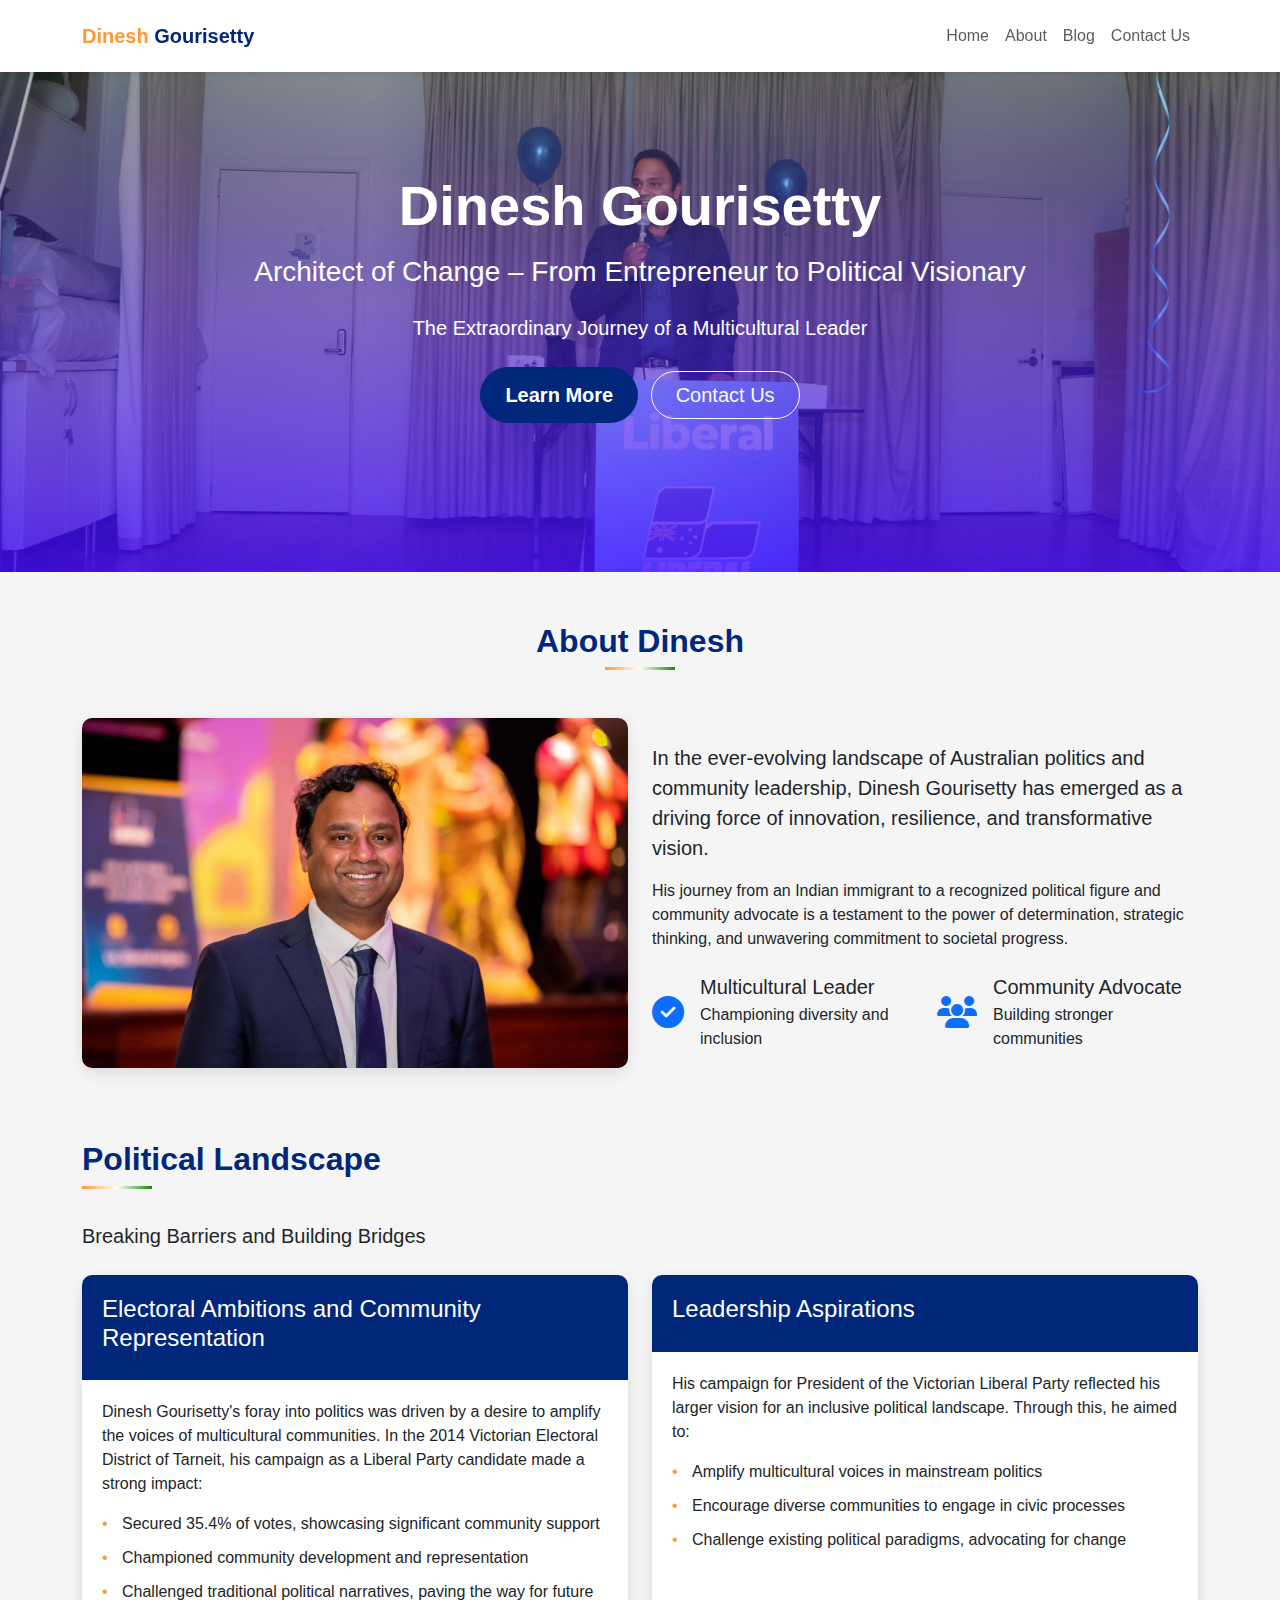
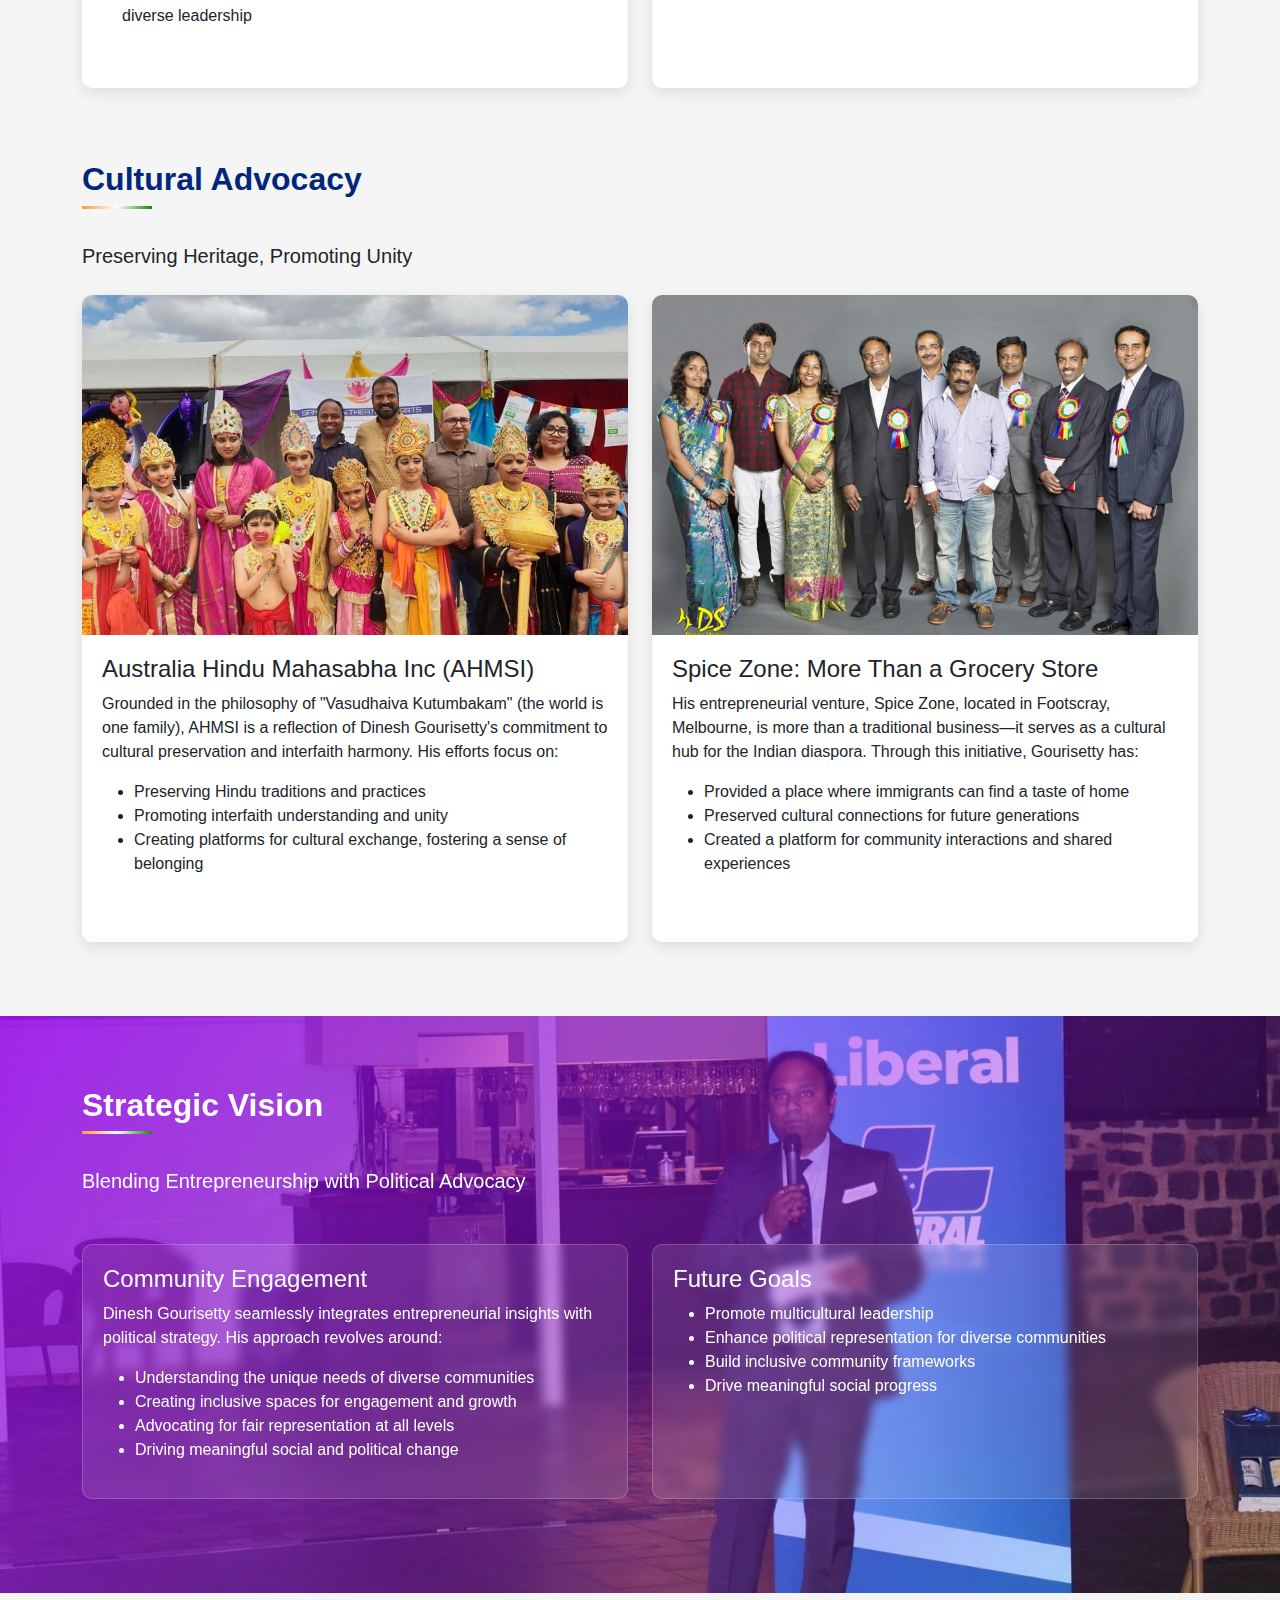
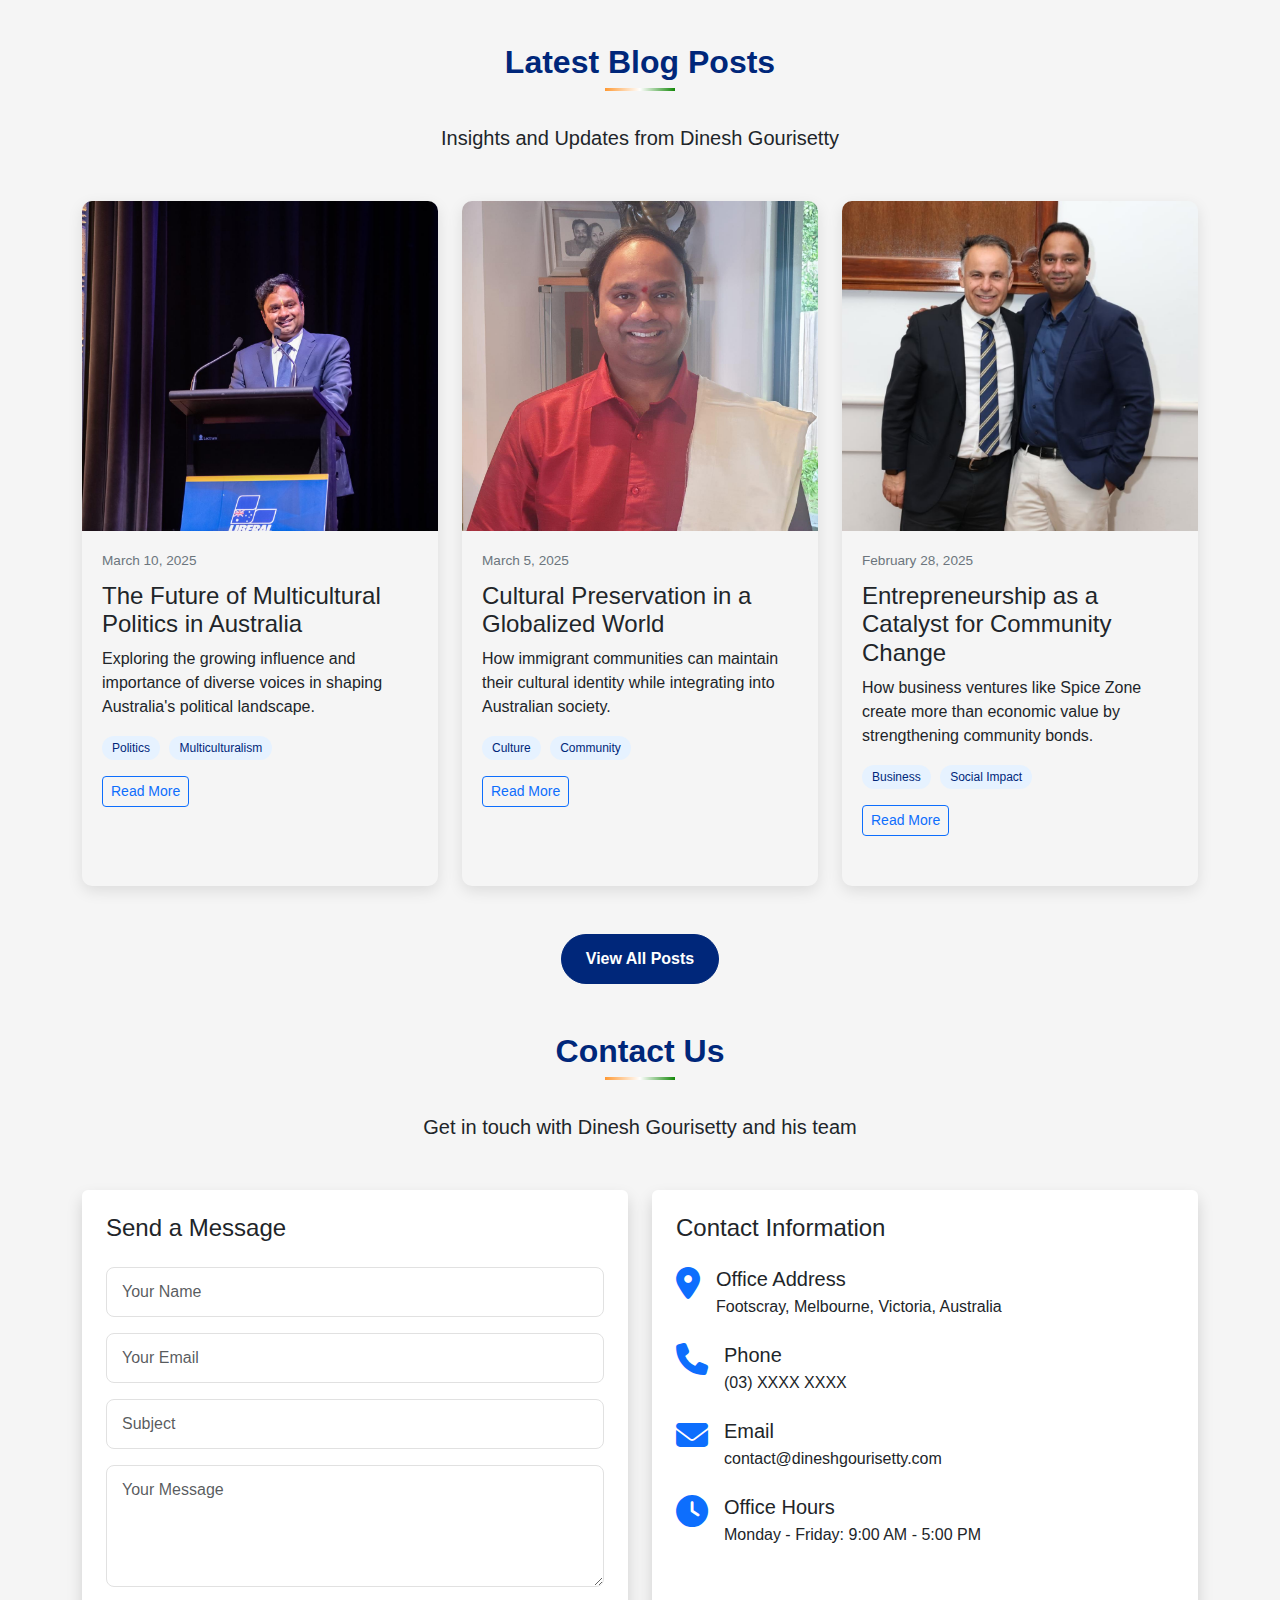
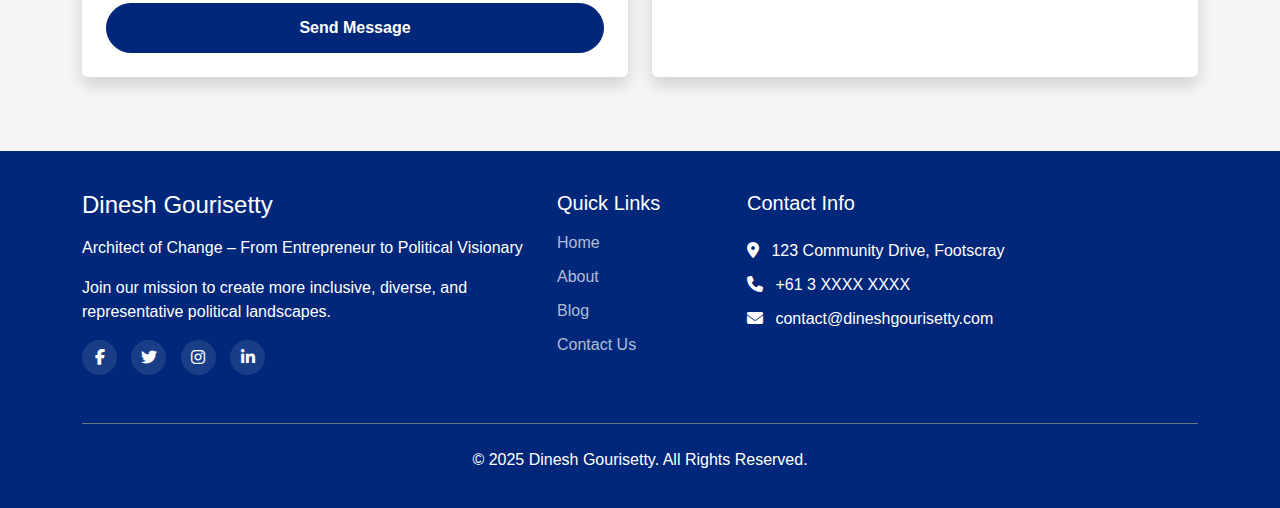
<file: index.html>
<!DOCTYPE html>
<html lang="en">
<head>
    <meta charset="UTF-8">
    <meta name="viewport" content="width=device-width, initial-scale=1.0">
    <title>Dinesh Gourisetty - Political Visionary</title>
    <link href="https://cdnjs.cloudflare.com/ajax/libs/bootstrap/5.3.0/css/bootstrap.min.css" rel="stylesheet">
    <link href="https://cdnjs.cloudflare.com/ajax/libs/font-awesome/6.4.0/css/all.min.css" rel="stylesheet">
    <link rel="stylesheet" href="css/styles.css">
</head>
<body>
    <!-- Navigation -->
    <nav class="navbar navbar-expand-lg navbar-light bg-white py-3 shadow-sm sticky-top">
        <div class="container">
            <a class="navbar-brand fw-bold" href="#">
                <span style="color: #ff9933;">Dinesh</span> <span style="color: #00277a;">Gourisetty</span>
            </a>
            <button class="navbar-toggler" type="button" data-bs-toggle="collapse" data-bs-target="#navbarNav">
                <span class="navbar-toggler-icon"></span>
            </button>
            <div class="collapse navbar-collapse" id="navbarNav">
                <ul class="navbar-nav ms-auto">
                    <li class="nav-item">
                        <a class="nav-link" href="index.html">Home</a>
                    </li>
                    <li class="nav-item">
                        <a class="nav-link" href="about-us.html">About</a>
                    </li>
                    <li class="nav-item">
                        <a class="nav-link" href="blog.html">Blog</a>
                    </li>
                    <li class="nav-item">
                        <a class="nav-link" href="contact-us.html">Contact Us</a>
                    </li>
                </ul>
            </div>
        </div>
    </nav>

    <!-- Hero Section -->
    <section class="home-hero-section">
        <div class="container text-center">
            <h1 class="display-4 fw-bold mb-3">Dinesh Gourisetty</h1>
            <h2 class="h3 mb-4">Architect of Change – From Entrepreneur to Political Visionary</h2>
            <p class="lead mb-4">The Extraordinary Journey of a Multicultural Leader</p>
            <div class="mt-4">
                <a href="#about" class="btn btn-primary btn-lg me-2 rounded-pill px-4">Learn More</a>
                <a href="#contact" class="btn btn-outline-light btn-lg rounded-pill px-4">Contact Us</a>
            </div>
        </div>
    </section>

    <!-- About Section -->
    <section class="container mb-5" id="about">
        <div class="text-center mb-5">
            <h2 class="home-section-title text-center">About Dinesh</h2>
        </div>
        
        <div class="row align-items-center">
            <div class="col-lg-6 mb-4">
                <div class="home-about-image-container">
                    <img src="images/image4.jpg" alt="Dinesh Gourisetty" class="home-about-image">
                </div>
            </div>
            <div class="col-lg-6">
                <p class="lead">In the ever-evolving landscape of Australian politics and community leadership, Dinesh Gourisetty has emerged as a driving force of innovation, resilience, and transformative vision.</p>
                <p>His journey from an Indian immigrant to a recognized political figure and community advocate is a testament to the power of determination, strategic thinking, and unwavering commitment to societal progress.</p>
                
                <div class="row mt-4">
                    <div class="col-md-6 mb-3">
                        <div class="d-flex align-items-center">
                            <div class="me-3 text-primary">
                                <i class="fas fa-check-circle fa-2x"></i>
                            </div>
                            <div>
                                <h5 class="mb-1">Multicultural Leader</h5>
                                <p class="mb-0">Championing diversity and inclusion</p>
                            </div>
                        </div>
                    </div>
                    <div class="col-md-6 mb-3">
                        <div class="d-flex align-items-center">
                            <div class="me-3 text-primary">
                                <i class="fas fa-users fa-2x"></i>
                            </div>
                            <div>
                                <h5 class="mb-1">Community Advocate</h5>
                                <p class="mb-0">Building stronger communities</p>
                            </div>
                        </div>
                    </div>
                </div>
            </div>
        </div>
    </section>

    <!-- Political Section -->
    <section class="container mb-5">
        <h2 class="home-section-title">Political Landscape</h2>
        <p class="lead mb-4">Breaking Barriers and Building Bridges</p>
        
        <div class="row">
            <div class="col-lg-6 mb-4">
                <div class="home-journey-card">
                    <div class="home-journey-header">
                        <h4>Electoral Ambitions and Community Representation</h4>
                    </div>
                    <div class="home-journey-content">
                        <p>Dinesh Gourisetty's foray into politics was driven by a desire to amplify the voices of multicultural communities. In the 2014 Victorian Electoral District of Tarneit, his campaign as a Liberal Party candidate made a strong impact:</p>
                        <div class="home-journey-item">Secured 35.4% of votes, showcasing significant community support</div>
                        <div class="home-journey-item">Championed community development and representation</div>
                        <div class="home-journey-item">Challenged traditional political narratives, paving the way for future diverse leadership</div>
                    </div>
                </div>
            </div>
            <div class="col-lg-6 mb-4">
                <div class="home-journey-card">
                    <div class="home-journey-header">
                        <h4>Leadership Aspirations</h4>
                    </div>
                    <div class="home-journey-content">
                        <p>His campaign for President of the Victorian Liberal Party reflected his larger vision for an inclusive political landscape. Through this, he aimed to:</p>
                        <div class="home-journey-item">Amplify multicultural voices in mainstream politics</div>
                        <div class="home-journey-item">Encourage diverse communities to engage in civic processes</div>
                        <div class="home-journey-item">Challenge existing political paradigms, advocating for change</div>
                    </div>
                </div>
            </div>
        </div>
    </section>

    <!-- Cultural Section -->
    <section class="container mb-5">
        <h2 class="home-section-title">Cultural Advocacy</h2>
        <p class="lead mb-4">Preserving Heritage, Promoting Unity</p>
        
        <div class="row">
            <div class="col-lg-6 mb-4">
                <div class="home-cultural-card">
                    <img src="images/image7.jpg" alt="AHMSI" class="home-cultural-img">
                    <div class="home-cultural-content">
                        <h4>Australia Hindu Mahasabha Inc (AHMSI)</h4>
                        <p>Grounded in the philosophy of "Vasudhaiva Kutumbakam" (the world is one family), AHMSI is a reflection of Dinesh Gourisetty's commitment to cultural preservation and interfaith harmony. His efforts focus on:</p>
                        <ul>
                            <li>Preserving Hindu traditions and practices</li>
                            <li>Promoting interfaith understanding and unity</li>
                            <li>Creating platforms for cultural exchange, fostering a sense of belonging</li>
                        </ul>
                    </div>
                </div>
            </div>
            <div class="col-lg-6 mb-4">
                <div class="home-cultural-card">
                    <img src="images/image6.jpg" alt="Spice Zone" class="home-cultural-img">
                    <div class="home-cultural-content">
                        <h4>Spice Zone: More Than a Grocery Store</h4>
                        <p>His entrepreneurial venture, Spice Zone, located in Footscray, Melbourne, is more than a traditional business—it serves as a cultural hub for the Indian diaspora. Through this initiative, Gourisetty has:</p>
                        <ul>
                            <li>Provided a place where immigrants can find a taste of home</li>
                            <li>Preserved cultural connections for future generations</li>
                            <li>Created a platform for community interactions and shared experiences</li>
                        </ul>
                    </div>
                </div>
            </div>
        </div>
    </section>

    <!-- Vision Section with Background Image -->
    <section class="home-vision-section" id="vision">
        <div class="container">
            <h2 class="home-section-title text-white">Strategic Vision</h2>
            <p class="lead mb-5">Blending Entrepreneurship with Political Advocacy</p>
            
            <div class="row">
                <div class="col-lg-6 mb-4">
                    <div class="home-vision-card">
                        <h4>Community Engagement</h4>
                        <p>Dinesh Gourisetty seamlessly integrates entrepreneurial insights with political strategy. His approach revolves around:</p>
                        <ul>
                            <li>Understanding the unique needs of diverse communities</li>
                            <li>Creating inclusive spaces for engagement and growth</li>
                            <li>Advocating for fair representation at all levels</li>
                            <li>Driving meaningful social and political change</li>
                        </ul>
                    </div>
                </div>
                <div class="col-lg-6 mb-4">
                    <div class="home-vision-card">
                        <h4>Future Goals</h4>
                        <ul>
                            <li>Promote multicultural leadership</li>
                            <li>Enhance political representation for diverse communities</li>
                            <li>Build inclusive community frameworks</li>
                            <li>Drive meaningful social progress</li>
                        </ul>
                    </div>
                </div>
            </div>
        </div>
    </section>

    <!-- Blog Section -->
    <section class="container mb-5" id="blog">
        <h2 class="home-section-title text-center">Latest Blog Posts</h2>
        <p class="lead text-center mb-5">Insights and Updates from Dinesh Gourisetty</p>
        
        <div class="row">
            <div class="col-lg-4 col-md-6 mb-4">
                <div class="home-blog-card">
                    <img src="images/image9.jpg" alt="Blog Post" class="home-blog-img">
                    <div class="home-blog-content">
                        <span class="home-blog-date">March 10, 2025</span>
                        <h4>The Future of Multicultural Politics in Australia</h4>
                        <p>Exploring the growing influence and importance of diverse voices in shaping Australia's political landscape.</p>
                        <div class="mb-3">
                            <span class="home-blog-tag">Politics</span>
                            <span class="home-blog-tag">Multiculturalism</span>
                        </div>
                        <a href="blog-detail.html" class="btn btn-outline-primary btn-sm">Read More</a>
                    </div>
                </div>
            </div>
            <div class="col-lg-4 col-md-6 mb-4">
                <div class="home-blog-card">
                    <img src="images/image8.jpg" alt="Blog Post" class="home-blog-img">
                    <div class="home-blog-content">
                        <span class="home-blog-date">March 5, 2025</span>
                        <h4>Cultural Preservation in a Globalized World</h4>
                        <p>How immigrant communities can maintain their cultural identity while integrating into Australian society.</p>
                        <div class="mb-3">
                            <span class="home-blog-tag">Culture</span>
                            <span class="home-blog-tag">Community</span>
                        </div>
                        <a href="blog-detail.html" class="btn btn-outline-primary btn-sm">Read More</a>
                    </div>
                </div>
            </div>
            <div class="col-lg-4 col-md-6 mb-4">
                <div class="home-blog-card">
                    <img src="images/image10.jpg" alt="Blog Post" class="home-blog-img">
                    <div class="home-blog-content">
                        <span class="home-blog-date">February 28, 2025</span>
                        <h4>Entrepreneurship as a Catalyst for Community Change</h4>
                        <p>How business ventures like Spice Zone create more than economic value by strengthening community bonds.</p>
                        <div class="mb-3">
                            <span class="home-blog-tag">Business</span>
                            <span class="home-blog-tag">Social Impact</span>
                        </div>
                        <a href="blog-detail.html" class="btn btn-outline-primary btn-sm">Read More</a>
                    </div>
                </div>
            </div>
        </div>
        
        <div class="text-center mt-4">
            <a href="blog.html" class="btn btn-primary rounded-pill px-4">View All Posts</a>
        </div>
    </section>

    <!-- Contact Section -->
    <section class="container mb-5" id="contact">
        <h2 class="home-section-title text-center">Contact Us</h2>
        <p class="lead text-center mb-5">Get in touch with Dinesh Gourisetty and his team</p>
        
        <div class="row">
            <div class="col-lg-6 mb-4">
                <div class="card shadow border-0">
                    <div class="card-body p-4">
                        <h4 class="mb-4">Send a Message</h4>
                        <form>
                            <div class="mb-3">
                                <input type="text" class="form-control" placeholder="Your Name">
                            </div>
                            <div class="mb-3">
                                <input type="email" class="form-control" placeholder="Your Email">
                            </div>
                            <div class="mb-3">
                                <input type="text" class="form-control" placeholder="Subject">
                            </div>
                            <div class="mb-3">
                                <textarea class="form-control" rows="4" placeholder="Your Message"></textarea>
                            </div>
                            <button type="submit" class="btn btn-primary w-100 rounded-pill">Send Message</button>
                        </form>
                    </div>
                </div>
            </div>
            <div class="col-lg-6 mb-4">
                <div class="card shadow h-100 border-0">
                    <div class="card-body p-4">
                        <h4 class="mb-4">Contact Information</h4>
                        <div class="d-flex mb-4">
                            <div class="me-3 text-primary">
                                <i class="fas fa-map-marker-alt fa-2x"></i>
                            </div>
                            <div>
                                <h5 class="mb-1">Office Address</h5>
                                <p class="mb-0">Footscray, Melbourne, Victoria, Australia</p>
                            </div>
                        </div>
                        <div class="d-flex mb-4">
                            <div class="me-3 text-primary">
                                <i class="fas fa-phone fa-2x"></i>
                            </div>
                            <div>
                                <h5 class="mb-1">Phone</h5>
                                <p class="mb-0">(03) XXXX XXXX</p>
                            </div>
                        </div>
                        <div class="d-flex mb-4">
                            <div class="me-3 text-primary">
                                <i class="fas fa-envelope fa-2x"></i>
                            </div>
                            <div>
                                <h5 class="mb-1">Email</h5>
                                <p class="mb-0">contact@dineshgourisetty.com</p>
                            </div>
                        </div>
                        <div class="d-flex">
                            <div class="me-3 text-primary">
                                <i class="fas fa-clock fa-2x"></i>
                            </div>
                            <div>
                                <h5 class="mb-1">Office Hours</h5>
                                <p class="mb-0">Monday - Friday: 9:00 AM - 5:00 PM</p>
                            </div>
                        </div>
                    </div>
                </div>
            </div>
        </div>
    </section>

    <!-- Footer -->
    <footer class="about-footer">
        <div class="container">
            <div class="row">
                <div class="col-lg-5 mb-4">
                    <h4 class="mb-3">Dinesh Gourisetty</h4>
                    <p>Architect of Change – From Entrepreneur to Political Visionary</p>
                    <p>Join our mission to create more inclusive, diverse, and representative political landscapes.</p>
                    <div class="about-social-links mt-3">
                        <a href="https://instagram.com/dineshgourisetty"><i class="fab fa-facebook-f"></i></a>
                        <a href="https://facebook.com/DineshGourisetty"><i class="fab fa-twitter"></i></a>
                        <a href="https://twitter.com/thatsdinesh"><i class="fab fa-instagram"></i></a>
                        <a href="#"><i class="fab fa-linkedin-in"></i></a>
                    </div>
                </div>
                <div class="col-md-4 col-lg-2 mb-4">
                    <h5 class="mb-3">Quick Links</h5>
                    <ul class="about-footer-links">
                        <li><a href="index.html">Home</a></li>
                        <li><a href="about-us.html">About</a></li>
                        <li><a href="blog.html">Blog</a></li>
                        <li><a href="contact-us.html">Contact Us</a></li>
                    </ul>
                </div>
                
                <div class="col-lg-3">
                    <h5 class="mb-4">Contact Info</h5>
                    <ul class="home-footer-links">
                        <li><i class="fas fa-map-marker-alt me-2"></i> 123 Community Drive, Footscray</li>
                        <li><i class="fas fa-phone me-2"></i> +61 3 XXXX XXXX</li>
                        <li><i class="fas fa-envelope me-2"></i> contact@dineshgourisetty.com</li>
                    </ul>
                </div>
            </div>
            <div class="text-center pt-4 mt-4 border-top border-secondary">
                <p>© 2025 Dinesh Gourisetty. All Rights Reserved.</p>
            </div>
        </div>
    </footer>

    <!-- Bootstrap JavaScript -->
    <script src="https://cdnjs.cloudflare.com/ajax/libs/bootstrap/5.3.0/js/bootstrap.bundle.min.js"></script>
</body>
</html>
</file>
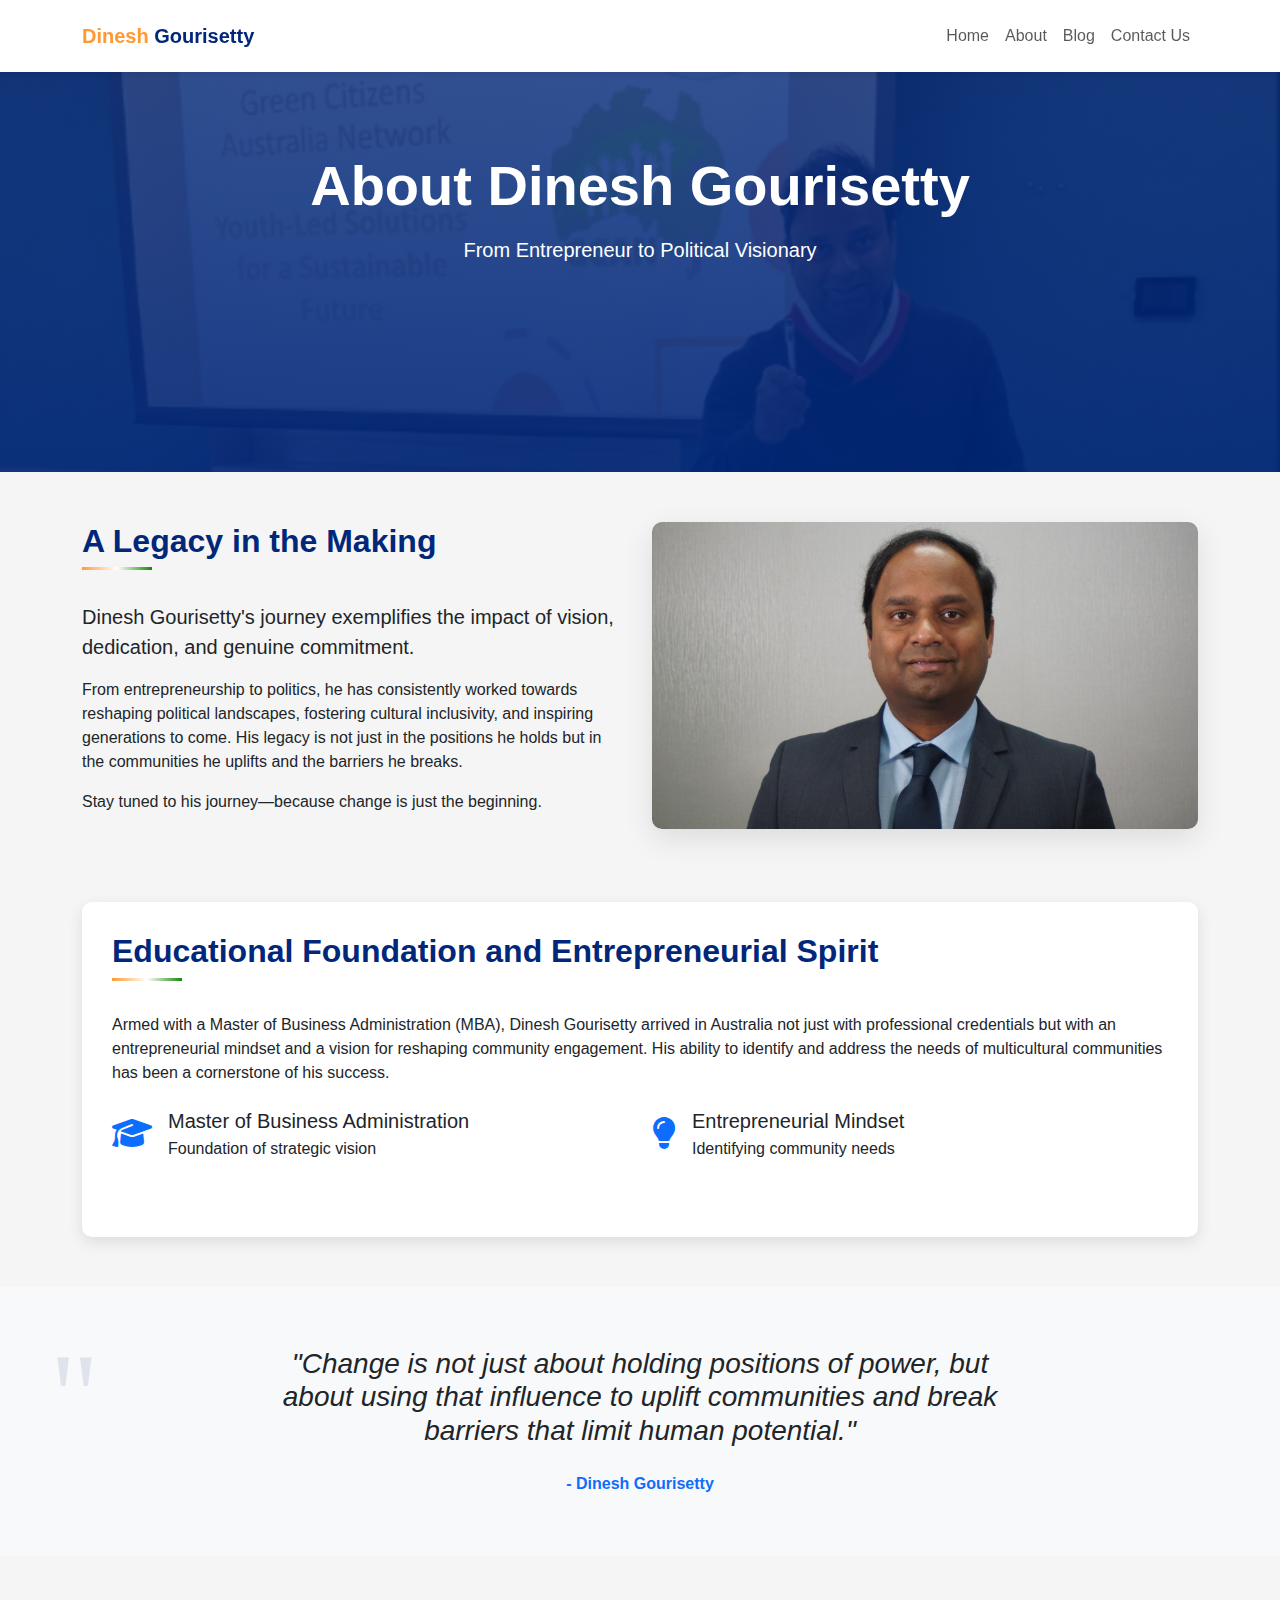
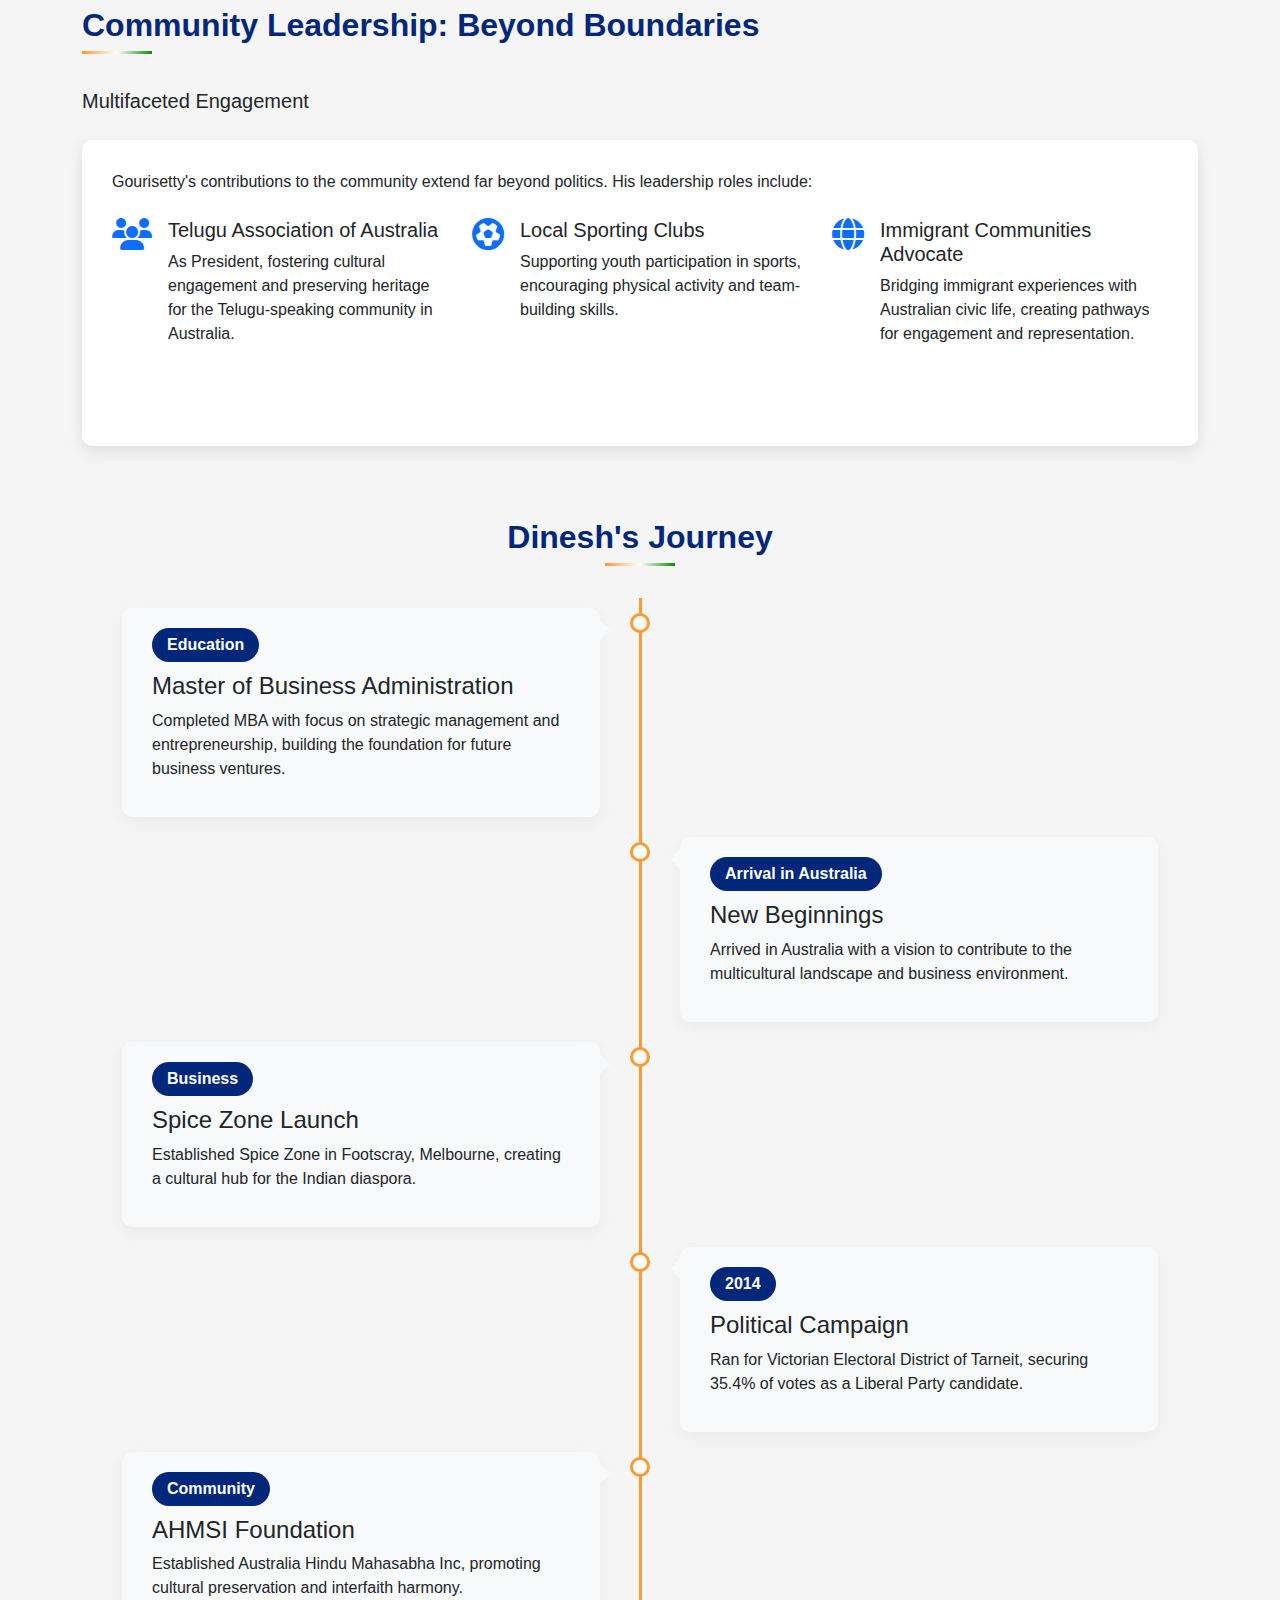
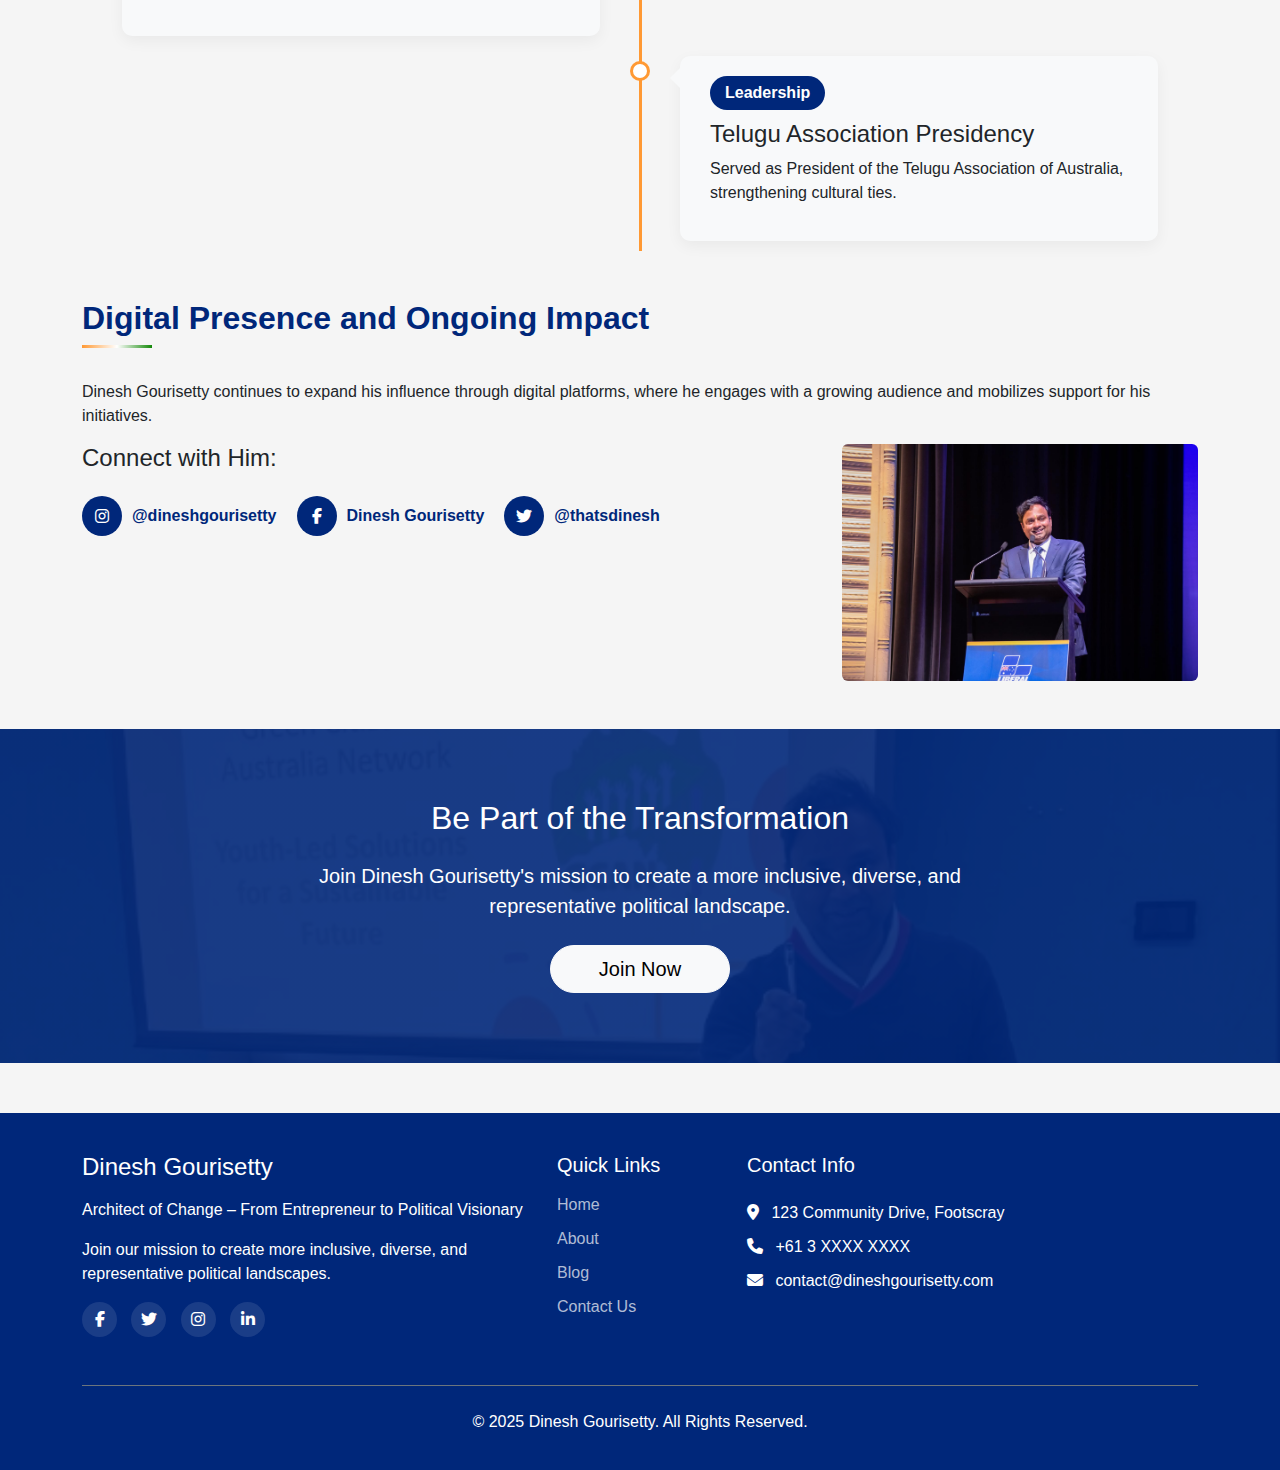
<file: about-us.html>
<!DOCTYPE html>
<html lang="en">
<head>
    <meta charset="UTF-8">
    <meta name="viewport" content="width=device-width, initial-scale=1.0">
    <title>About Dinesh Gourisetty - Political Visionary</title>
    <link href="https://cdnjs.cloudflare.com/ajax/libs/bootstrap/5.3.0/css/bootstrap.min.css" rel="stylesheet">
    <link href="https://cdnjs.cloudflare.com/ajax/libs/font-awesome/6.4.0/css/all.min.css" rel="stylesheet">
   <link rel="stylesheet" href="css/styles.css">
</head>
<body>
    <!-- Navigation -->
    <nav class="navbar navbar-expand-lg navbar-light bg-white py-3 shadow-sm sticky-top">
        <div class="container">
            <a class="navbar-brand fw-bold" href="index.html">
                <span style="color: #ff9933;">Dinesh</span> <span style="color: #00277a;">Gourisetty</span>
            </a>
            <button class="navbar-toggler" type="button" data-bs-toggle="collapse" data-bs-target="#navbarNav">
                <span class="navbar-toggler-icon"></span>
            </button>
            <div class="collapse navbar-collapse" id="navbarNav">
                <ul class="navbar-nav ms-auto">
                    <li class="nav-item">
                        <a class="nav-link" href="index.html">Home</a>
                    </li>
                    <li class="nav-item">
                        <a class="nav-link" href="about-us.html">About</a>
                    </li>
                    <li class="nav-item">
                        <a class="nav-link" href="blog.html">Blog</a>
                    </li>
                    <li class="nav-item">
                        <a class="nav-link" href="contact-us.html">Contact Us</a>
                    </li>
                </ul>
            </div>
        </div>
    </nav>

    <!-- Hero Section -->
    <section class="about-hero-section">
        <div class="container text-center">
            <h1 class="display-4 fw-bold mb-3">About Dinesh Gourisetty</h1>
            <p class="lead mb-0">From Entrepreneur to Political Visionary</p>
        </div>
    </section>

    <!-- Legacy Section -->
    <section class="container mb-5">
        <div class="row">
            <div class="col-lg-6 mb-4">
                <h2 class="about-section-title">A Legacy in the Making</h2>
                <p class="lead">Dinesh Gourisetty's journey exemplifies the impact of vision, dedication, and genuine commitment.</p>
                <p>From entrepreneurship to politics, he has consistently worked towards reshaping political landscapes, fostering cultural inclusivity, and inspiring generations to come. His legacy is not just in the positions he holds but in the communities he uplifts and the barriers he breaks.</p>
                <p>Stay tuned to his journey—because change is just the beginning.</p>
            </div>
            <div class="col-lg-6 mb-4">
                <img src="images/image3.jpg" alt="Dinesh Gourisetty" class="about-profile-image">
            </div>
        </div>
    </section>

    <!-- Educational Background -->
    <section class="container mb-5">
        <div class="row">
            <div class="col-lg-12">
                <div class="about-card">
                    <div class="about-card-content">
                        <h2 class="about-section-title">Educational Foundation and Entrepreneurial Spirit</h2>
                        <p>Armed with a Master of Business Administration (MBA), Dinesh Gourisetty arrived in Australia not just with professional credentials but with an entrepreneurial mindset and a vision for reshaping community engagement. His ability to identify and address the needs of multicultural communities has been a cornerstone of his success.</p>
                        
                        <div class="row mt-4">
                            <div class="col-md-6 mb-3">
                                <div class="d-flex align-items-center">
                                    <div class="me-3">
                                        <i class="fas fa-graduation-cap fa-2x text-primary"></i>
                                    </div>
                                    <div>
                                        <h5 class="mb-1">Master of Business Administration</h5>
                                        <p class="mb-0">Foundation of strategic vision</p>
                                    </div>
                                </div>
                            </div>
                            <div class="col-md-6 mb-3">
                                <div class="d-flex align-items-center">
                                    <div class="me-3">
                                        <i class="fas fa-lightbulb fa-2x text-primary"></i>
                                    </div>
                                    <div>
                                        <h5 class="mb-1">Entrepreneurial Mindset</h5>
                                        <p class="mb-0">Identifying community needs</p>
                                    </div>
                                </div>
                            </div>
                        </div>
                    </div>
                </div>
            </div>
        </div>
    </section>

    <!-- Quote Section -->
    <section class="about-quote-section">
        <div class="container text-center">
            <div class="row justify-content-center">
                <div class="col-lg-8">
                    <h3 class="mb-4 fst-italic">"Change is not just about holding positions of power, but about using that influence to uplift communities and break barriers that limit human potential."</h3>
                    <p class="text-primary fw-bold mb-0">- Dinesh Gourisetty</p>
                </div>
            </div>
        </div>
    </section>

    <!-- Community Leadership -->
    <section class="container mb-5">
        <h2 class="about-section-title">Community Leadership: Beyond Boundaries</h2>
        <p class="lead mb-4">Multifaceted Engagement</p>
        
        <div class="row">
            <div class="col-lg-12 mb-4">
                <div class="about-card">
                    <div class="about-card-content">
                        <p>Gourisetty's contributions to the community extend far beyond politics. His leadership roles include:</p>
                        <div class="row mt-4">
                            <div class="col-md-4 mb-4">
                                <div class="d-flex align-items-start">
                                    <div class="me-3 text-primary">
                                        <i class="fas fa-users fa-2x"></i>
                                    </div>
                                    <div>
                                        <h5>Telugu Association of Australia</h5>
                                        <p>As President, fostering cultural engagement and preserving heritage for the Telugu-speaking community in Australia.</p>
                                    </div>
                                </div>
                            </div>
                            <div class="col-md-4 mb-4">
                                <div class="d-flex align-items-start">
                                    <div class="me-3 text-primary">
                                        <i class="fas fa-futbol fa-2x"></i>
                                    </div>
                                    <div>
                                        <h5>Local Sporting Clubs</h5>
                                        <p>Supporting youth participation in sports, encouraging physical activity and team-building skills.</p>
                                    </div>
                                </div>
                            </div>
                            <div class="col-md-4 mb-4">
                                <div class="d-flex align-items-start">
                                    <div class="me-3 text-primary">
                                        <i class="fas fa-globe fa-2x"></i>
                                    </div>
                                    <div>
                                        <h5>Immigrant Communities Advocate</h5>
                                        <p>Bridging immigrant experiences with Australian civic life, creating pathways for engagement and representation.</p>
                                    </div>
                                </div>
                            </div>
                        </div>
                    </div>
                </div>
            </div>
        </div>
    </section>

    <!-- Timeline Section -->
    <section class="container mb-5">
        <h2 class="about-section-title text-center">Dinesh's Journey</h2>
        <div class="about-timeline">
            <div class="about-timeline-container about-left">
                <div class="about-timeline-content">
                    <span class="about-timeline-year">Education</span>
                    <h4>Master of Business Administration</h4>
                    <p>Completed MBA with focus on strategic management and entrepreneurship, building the foundation for future business ventures.</p>
                </div>
            </div>
            <div class="about-timeline-container about-right">
                <div class="about-timeline-content">
                    <span class="about-timeline-year">Arrival in Australia</span>
                    <h4>New Beginnings</h4>
                    <p>Arrived in Australia with a vision to contribute to the multicultural landscape and business environment.</p>
                </div>
            </div>
            <div class="about-timeline-container about-left">
                <div class="about-timeline-content">
                    <span class="about-timeline-year">Business</span>
                    <h4>Spice Zone Launch</h4>
                    <p>Established Spice Zone in Footscray, Melbourne, creating a cultural hub for the Indian diaspora.</p>
                </div>
            </div>
            <div class="about-timeline-container about-right">
                <div class="about-timeline-content">
                    <span class="about-timeline-year">2014</span>
                    <h4>Political Campaign</h4>
                    <p>Ran for Victorian Electoral District of Tarneit, securing 35.4% of votes as a Liberal Party candidate.</p>
                </div>
            </div>
            <div class="about-timeline-container about-left">
                <div class="about-timeline-content">
                    <span class="about-timeline-year">Community</span>
                    <h4>AHMSI Foundation</h4>
                    <p>Established Australia Hindu Mahasabha Inc, promoting cultural preservation and interfaith harmony.</p>
                </div>
            </div>
            <div class="about-timeline-container about-right">
                <div class="about-timeline-content">
                    <span class="about-timeline-year">Leadership</span>
                    <h4>Telugu Association Presidency</h4>
                    <p>Served as President of the Telugu Association of Australia, strengthening cultural ties.</p>
                </div>
            </div>
        </div>
    </section>

    <!-- Social Media Section -->
    <section class="container mb-5">
        <h2 class="about-section-title">Digital Presence and Ongoing Impact</h2>
        <p>Dinesh Gourisetty continues to expand his influence through digital platforms, where he engages with a growing audience and mobilizes support for his initiatives.</p>
        
        <div class="row">
            <div class="col-lg-8">
                <h4 class="mb-4">Connect with Him:</h4>
                <div class="d-flex flex-wrap">
                    <a href="https://instagram.com/dineshgourisetty" class="about-social-link">
                        <div class="about-social-icon">
                            <i class="fab fa-instagram"></i>
                        </div>
                        <span>@dineshgourisetty</span>
                    </a>
                    <a href="https://facebook.com/DineshGourisetty" class="about-social-link">
                        <div class="about-social-icon">
                            <i class="fab fa-facebook-f"></i>
                        </div>
                        <span>Dinesh Gourisetty</span>
                    </a>
                    <a href="https://twitter.com/thatsdinesh" class="about-social-link">
                        <div class="about-social-icon">
                            <i class="fab fa-twitter"></i>
                        </div>
                        <span>@thatsdinesh</span>
                    </a>
                </div>
            </div>
            <div class="col-lg-4">
                <img src="images/image5.jpg" alt="Dinesh Social Media" class="img-fluid rounded">
            </div>
        </div>
    </section>

    <!-- CTA Section -->
    <section class="about-cta-section" id="join">
        <div class="container">
            <div class="row justify-content-center">
                <div class="col-lg-8">
                    <h2 class="mb-4">Be Part of the Transformation</h2>
                    <p class="lead mb-4">Join Dinesh Gourisetty's mission to create a more inclusive, diverse, and representative political landscape.</p>
                    <a href="contact.html" class="btn btn-light btn-lg rounded-pill px-5">Join Now</a>
                </div>
            </div>
        </div>
    </section>

    <!-- Footer -->
    <footer class="about-footer">
        <div class="container">
            <div class="row">
                <div class="col-lg-5 mb-4">
                    <h4 class="mb-3">Dinesh Gourisetty</h4>
                    <p>Architect of Change – From Entrepreneur to Political Visionary</p>
                    <p>Join our mission to create more inclusive, diverse, and representative political landscapes.</p>
                    <div class="about-social-links mt-3">
                        <a href="https://instagram.com/dineshgourisetty"><i class="fab fa-facebook-f"></i></a>
                        <a href="https://facebook.com/DineshGourisetty"><i class="fab fa-twitter"></i></a>
                        <a href="https://twitter.com/thatsdinesh"><i class="fab fa-instagram"></i></a>
                        <a href="#"><i class="fab fa-linkedin-in"></i></a>
                    </div>
                </div>
                <div class="col-md-4 col-lg-2 mb-4">
                    <h5 class="mb-3">Quick Links</h5>
                    <ul class="about-footer-links">
                        <li><a href="index.html">Home</a></li>
                        <li><a href="about-us.html">About</a></li>
                        <li><a href="blog.html">Blog</a></li>
                        <li><a href="contact-us.html">Contact Us</a></li>
                    </ul>
                </div>
                
                <div class="col-lg-3">
                    <h5 class="mb-4">Contact Info</h5>
                    <ul class="home-footer-links">
                        <li><i class="fas fa-map-marker-alt me-2"></i> 123 Community Drive, Footscray</li>
                        <li><i class="fas fa-phone me-2"></i> +61 3 XXXX XXXX</li>
                        <li><i class="fas fa-envelope me-2"></i> contact@dineshgourisetty.com</li>
                    </ul>
                </div>
            </div>
            <div class="text-center pt-4 mt-4 border-top border-secondary">
                <p>© 2025 Dinesh Gourisetty. All Rights Reserved.</p>
            </div>
        </div>
    </footer>

    <!-- Bootstrap JavaScript -->
    <script src="https://cdnjs.cloudflare.com/ajax/libs/bootstrap/5.3.0/js/bootstrap.bundle.min.js"></script>
</body>
</html>
</file>
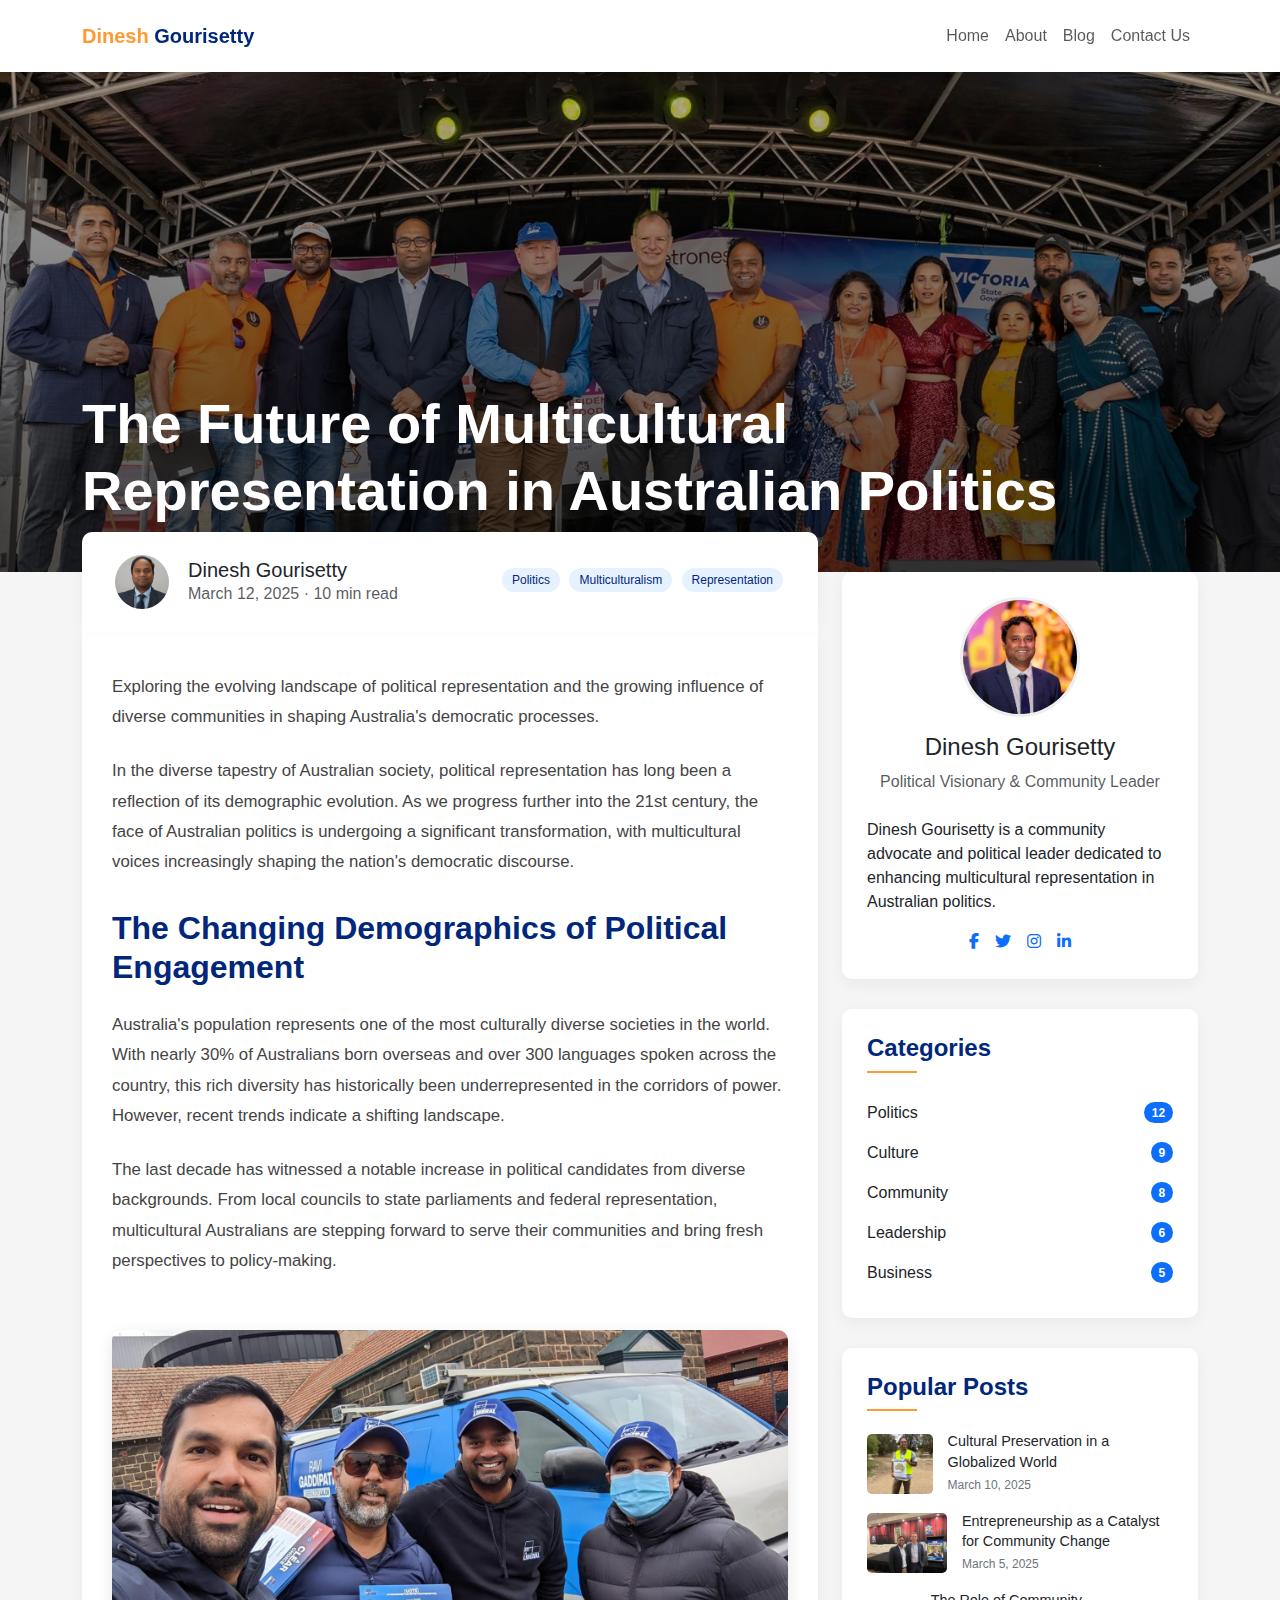
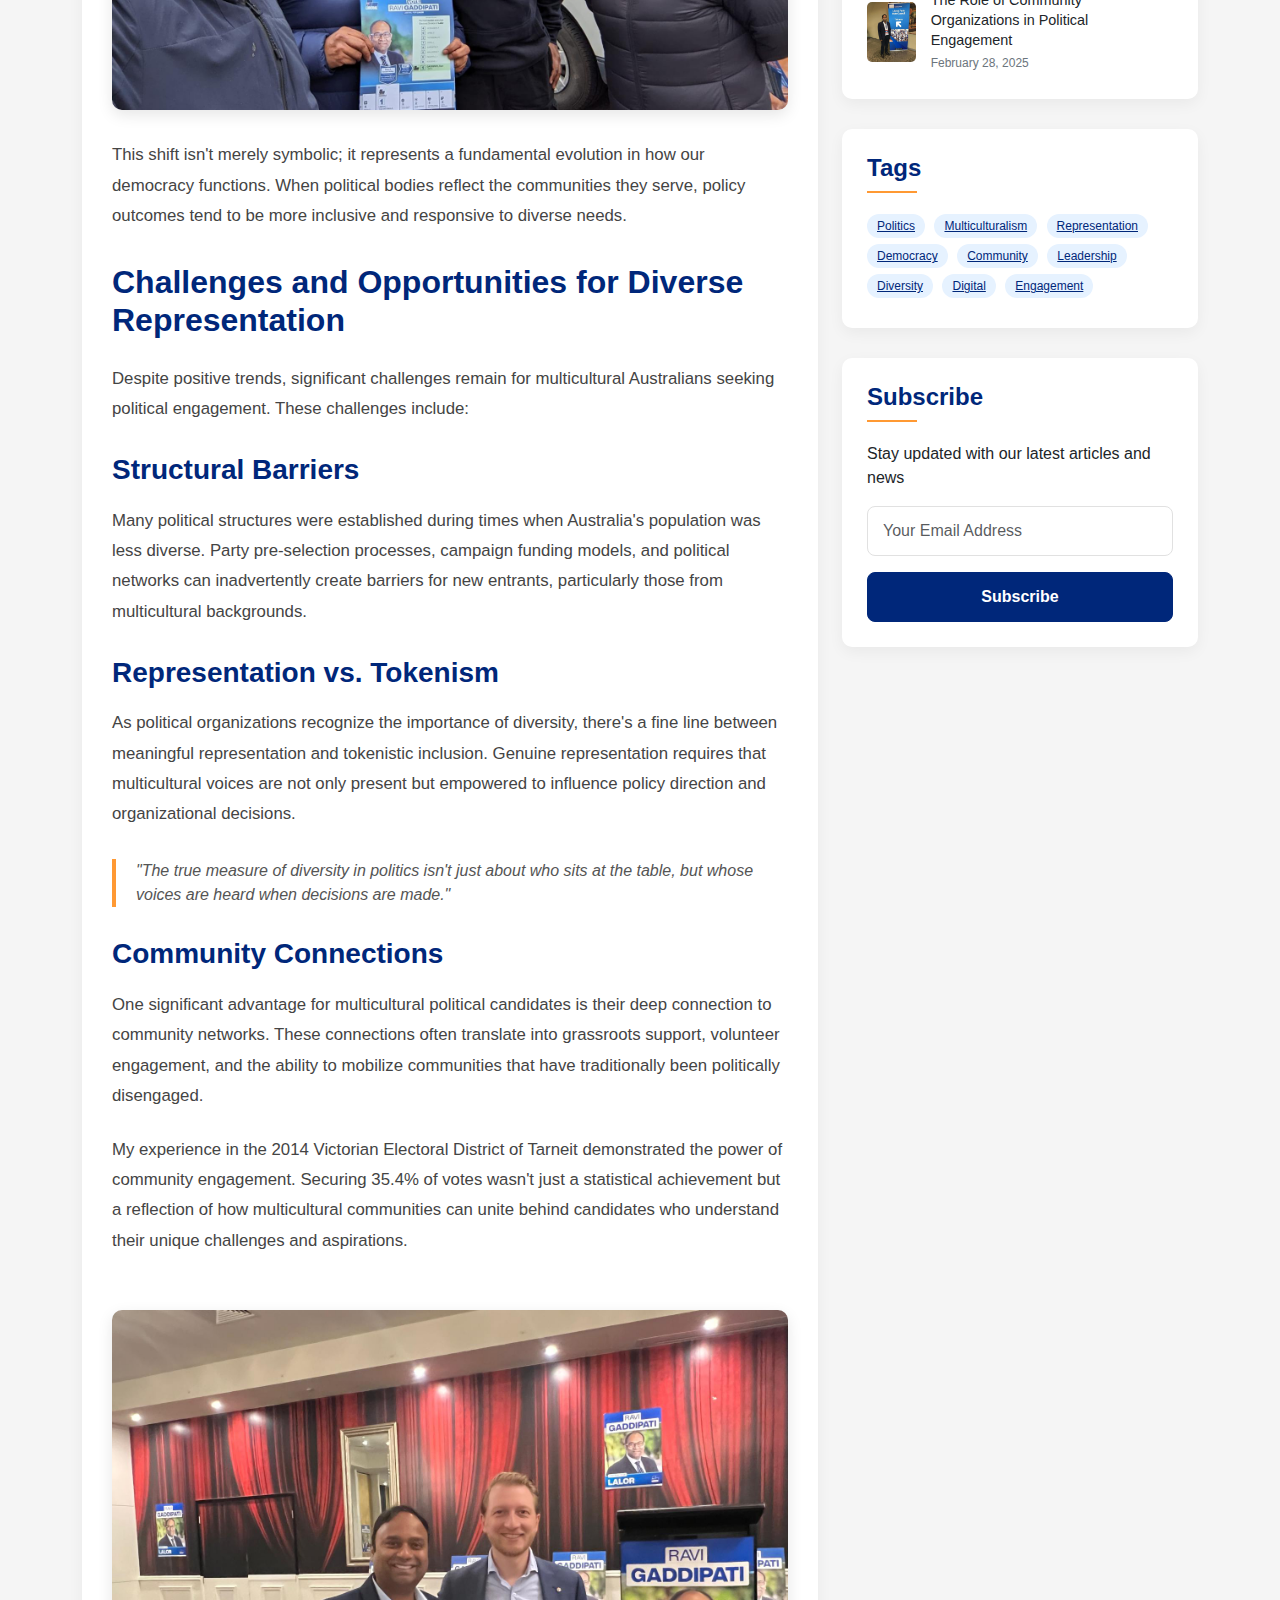
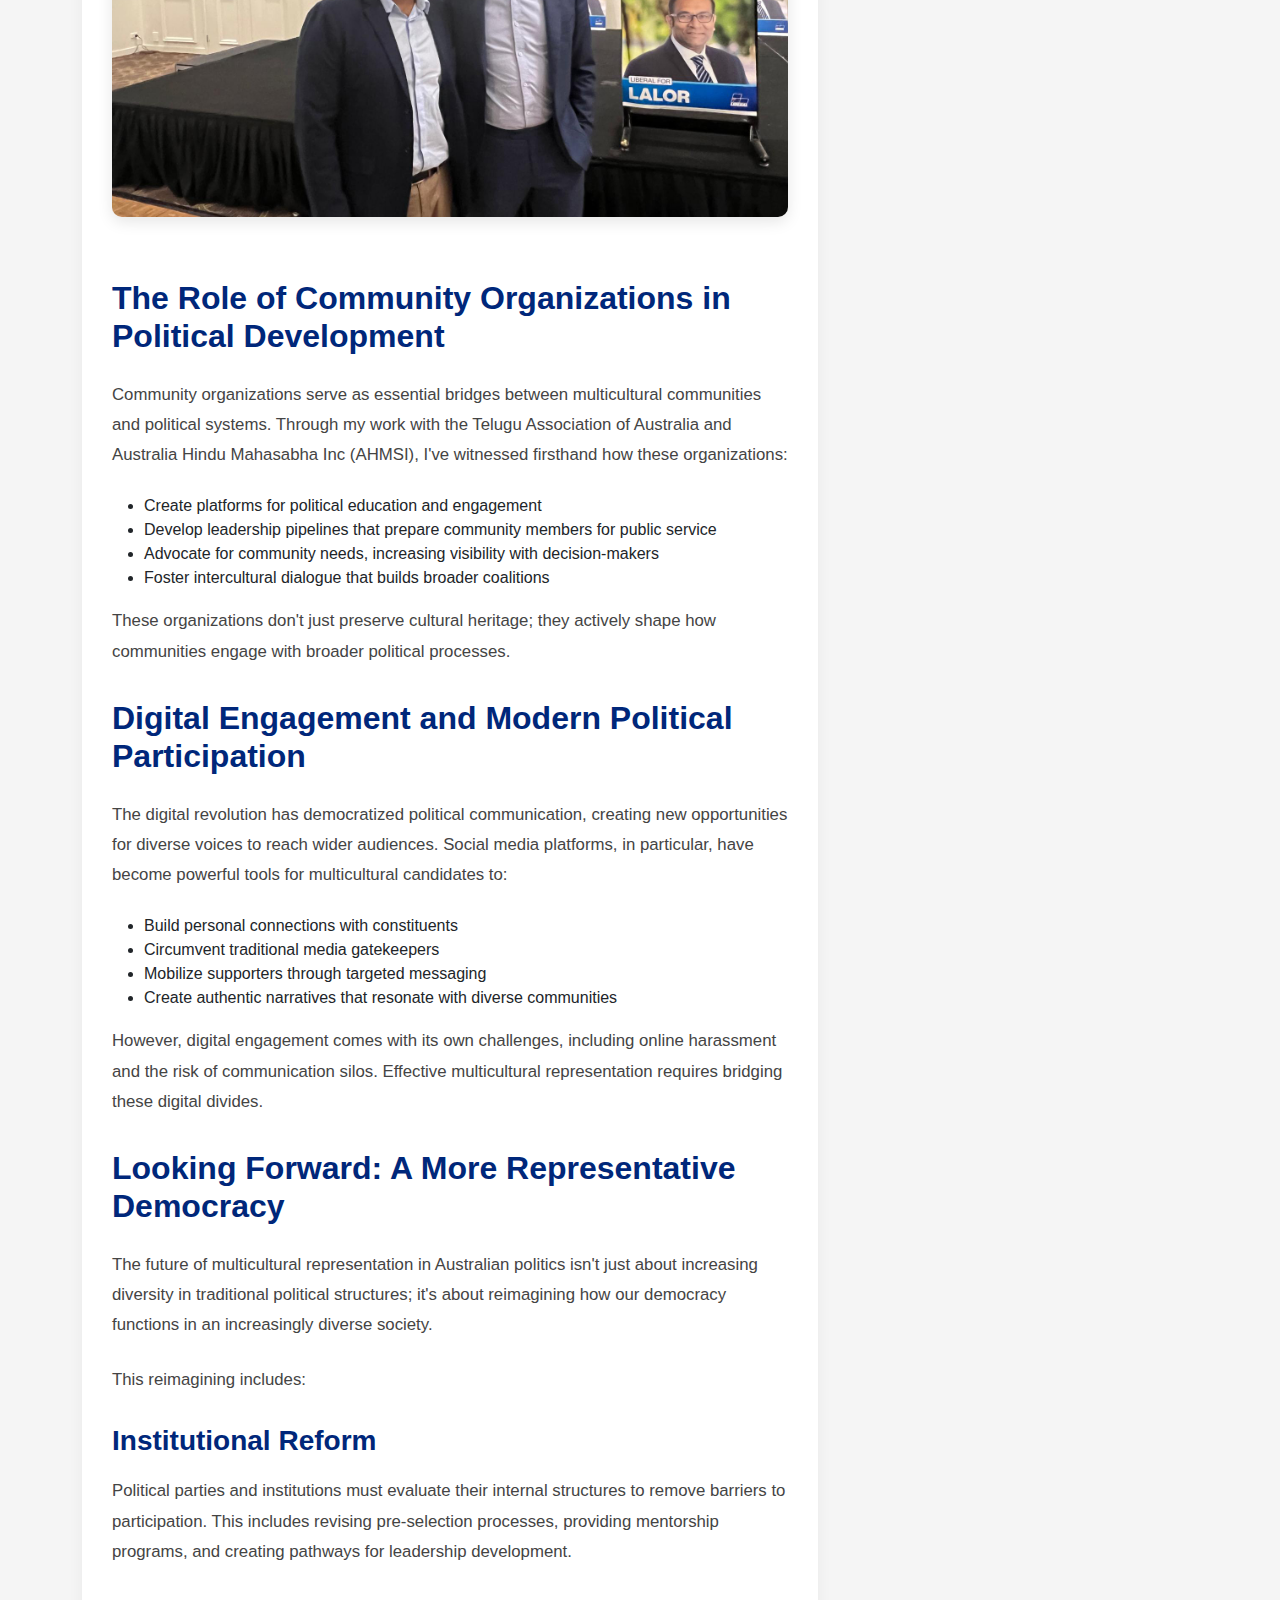
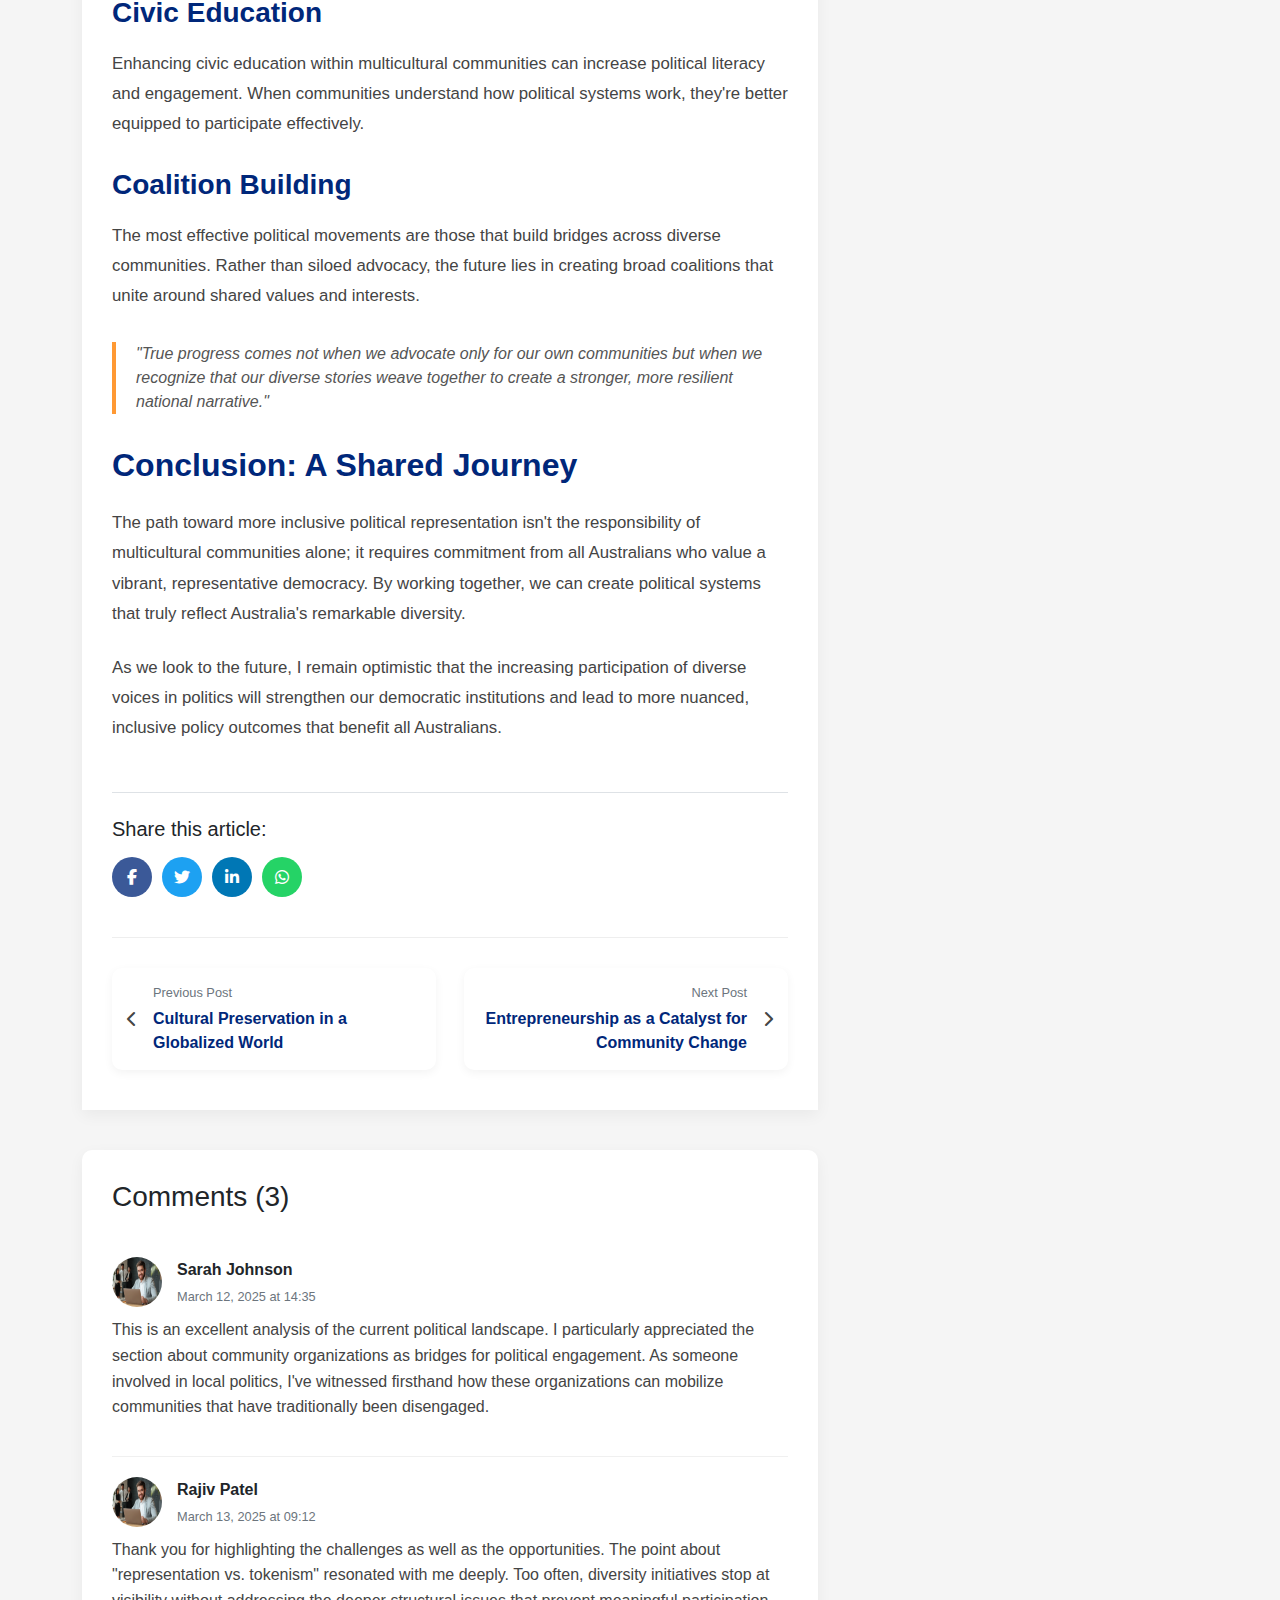
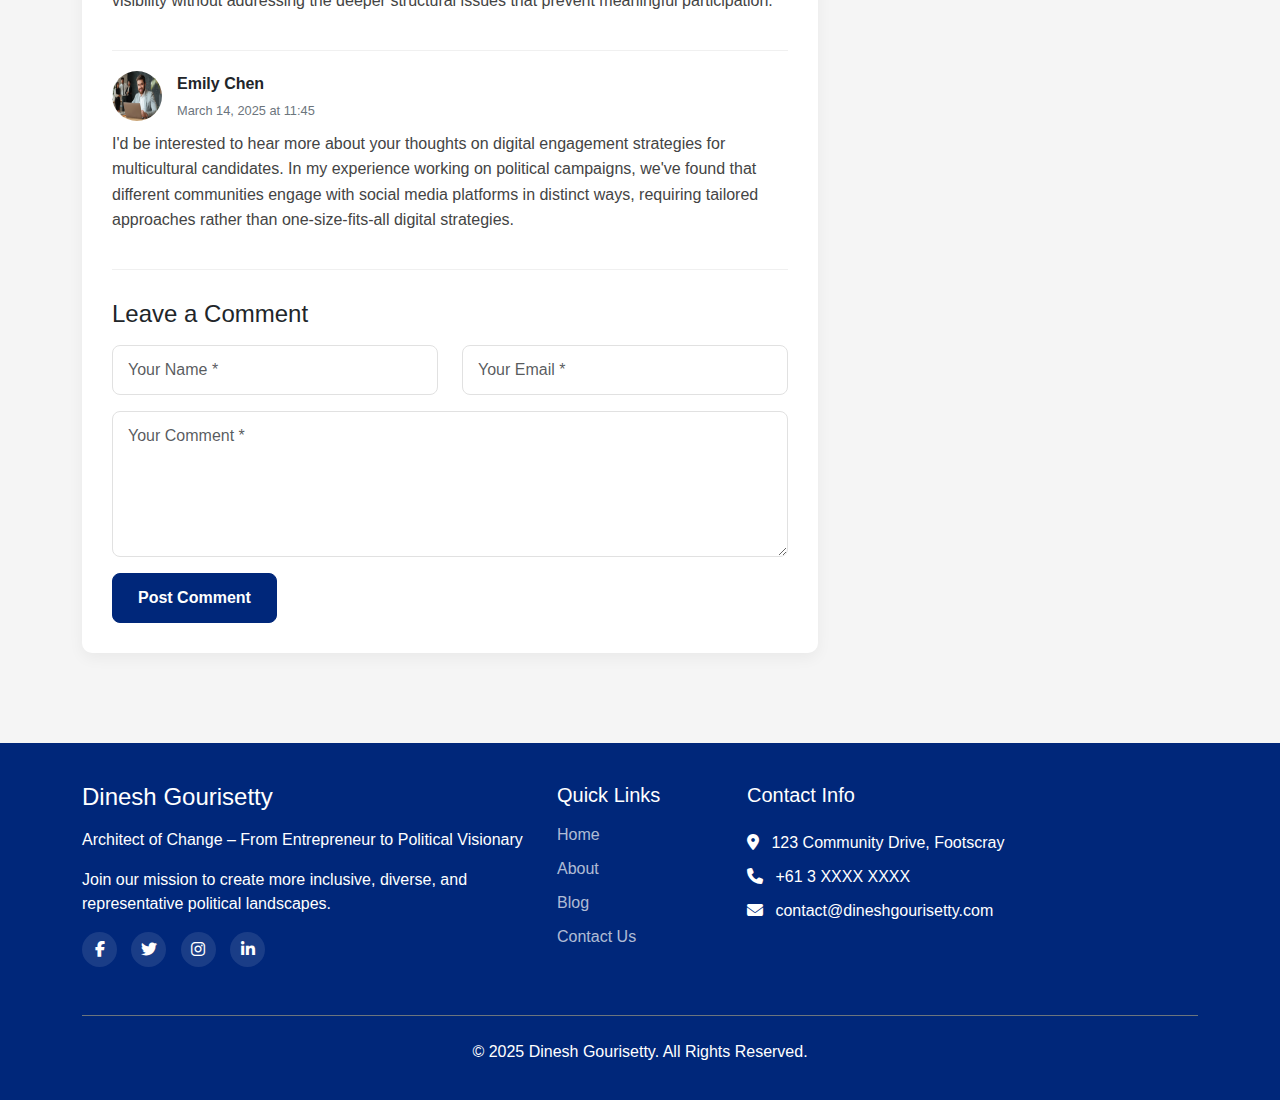
<file: blog-detail.html>
<!DOCTYPE html>
<html lang="en">
<head>
    <meta charset="UTF-8">
    <meta name="viewport" content="width=device-width, initial-scale=1.0">
    <title>The Future of Multicultural Representation in Australian Politics - Dinesh Gourisetty</title>
    <link href="https://cdnjs.cloudflare.com/ajax/libs/bootstrap/5.3.0/css/bootstrap.min.css" rel="stylesheet">
    <link href="https://cdnjs.cloudflare.com/ajax/libs/font-awesome/6.4.0/css/all.min.css" rel="stylesheet">
    <link rel="stylesheet" href="css/styles.css">
</head>
<body>
    <!-- Navigation -->
    <nav class="navbar navbar-expand-lg navbar-light bg-white py-3 shadow-sm sticky-top">
        <div class="container">
            <a class="navbar-brand fw-bold" href="index.html">
                <span style="color: #ff9933;">Dinesh</span> <span style="color: #00277a;">Gourisetty</span>
            </a>
            <button class="navbar-toggler" type="button" data-bs-toggle="collapse" data-bs-target="#navbarNav">
                <span class="navbar-toggler-icon"></span>
            </button>
            <div class="collapse navbar-collapse" id="navbarNav">
                <ul class="navbar-nav ms-auto">
                    <li class="nav-item">
                        <a class="nav-link" href="index.html">Home</a>
                    </li>
                    <li class="nav-item">
                        <a class="nav-link" href="about-us.html">About</a>
                    </li>
                    <li class="nav-item">
                        <a class="nav-link" href="blog.html">Blog</a>
                    </li>
                    <li class="nav-item">
                        <a class="nav-link" href="contact-us.html">Contact Us</a>
                    </li>
                </ul>
            </div>
        </div>
    </nav>

    <!-- Hero Section -->
    <section class="hero-section">
        <img src="images/image20.jpg" alt="Blog Hero" class="hero-img">
        <div class="hero-overlay">
            <div class="container">
                <h1 class="text-white display-4 fw-bold">The Future of Multicultural Representation in Australian Politics</h1>
            </div>
        </div>
    </section>

    <!-- Blog Content -->
    <div class="container">
        <div class="row">
            <div class="col-lg-8">
                <!-- Blog Meta Information -->
                <div class="blog-details-meta d-flex align-items-center justify-content-between">
                    <div class="d-flex align-items-center">
                        <img src="images/image3.jpg" alt="Dinesh Gourisetty" class="author-img">
                        <div class="ms-3">
                            <h5 class="mb-0">Dinesh Gourisetty</h5>
                            <span class="text-muted">March 12, 2025 · 10 min read</span>
                        </div>
                    </div>
                    <div class="d-none d-md-block">
                        <span class="blog-details-tag">Politics</span>
                        <span class="blog-details-tag">Multiculturalism</span>
                        <span class="blog-details-tag">Representation</span>
                    </div>
                </div>
                
                <!-- Blog Main Content -->
                <div class="blog-details-content">
                    <p class="lead">Exploring the evolving landscape of political representation and the growing influence of diverse communities in shaping Australia's democratic processes.</p>
                    
                    <p>In the diverse tapestry of Australian society, political representation has long been a reflection of its demographic evolution. As we progress further into the 21st century, the face of Australian politics is undergoing a significant transformation, with multicultural voices increasingly shaping the nation's democratic discourse.</p>
                    
                    <h2>The Changing Demographics of Political Engagement</h2>
                    
                    <p>Australia's population represents one of the most culturally diverse societies in the world. With nearly 30% of Australians born overseas and over 300 languages spoken across the country, this rich diversity has historically been underrepresented in the corridors of power. However, recent trends indicate a shifting landscape.</p>
                    
                    <p>The last decade has witnessed a notable increase in political candidates from diverse backgrounds. From local councils to state parliaments and federal representation, multicultural Australians are stepping forward to serve their communities and bring fresh perspectives to policy-making.</p>
                    
                    <img src="images/image28.jpg" alt="Diverse Political Candidates" class="img-fluid">
                    
                    <p>This shift isn't merely symbolic; it represents a fundamental evolution in how our democracy functions. When political bodies reflect the communities they serve, policy outcomes tend to be more inclusive and responsive to diverse needs.</p>
                    
                    <h2>Challenges and Opportunities for Diverse Representation</h2>
                    
                    <p>Despite positive trends, significant challenges remain for multicultural Australians seeking political engagement. These challenges include:</p>
                    
                    <h3>Structural Barriers</h3>
                    
                    <p>Many political structures were established during times when Australia's population was less diverse. Party pre-selection processes, campaign funding models, and political networks can inadvertently create barriers for new entrants, particularly those from multicultural backgrounds.</p>
                    
                    <h3>Representation vs. Tokenism</h3>
                    
                    <p>As political organizations recognize the importance of diversity, there's a fine line between meaningful representation and tokenistic inclusion. Genuine representation requires that multicultural voices are not only present but empowered to influence policy direction and organizational decisions.</p>
                    
                    <blockquote>
                        "The true measure of diversity in politics isn't just about who sits at the table, but whose voices are heard when decisions are made."
                    </blockquote>
                    
                    <h3>Community Connections</h3>
                    
                    <p>One significant advantage for multicultural political candidates is their deep connection to community networks. These connections often translate into grassroots support, volunteer engagement, and the ability to mobilize communities that have traditionally been politically disengaged.</p>
                    
                    <p>My experience in the 2014 Victorian Electoral District of Tarneit demonstrated the power of community engagement. Securing 35.4% of votes wasn't just a statistical achievement but a reflection of how multicultural communities can unite behind candidates who understand their unique challenges and aspirations.</p>
                    
                    <img src="images/image29.jpg" alt="Community Engagement" class="img-fluid">
                    
                    <h2>The Role of Community Organizations in Political Development</h2>
                    
                    <p>Community organizations serve as essential bridges between multicultural communities and political systems. Through my work with the Telugu Association of Australia and Australia Hindu Mahasabha Inc (AHMSI), I've witnessed firsthand how these organizations:</p>
                    
                    <ul>
                        <li>Create platforms for political education and engagement</li>
                        <li>Develop leadership pipelines that prepare community members for public service</li>
                        <li>Advocate for community needs, increasing visibility with decision-makers</li>
                        <li>Foster intercultural dialogue that builds broader coalitions</li>
                    </ul>
                    
                    <p>These organizations don't just preserve cultural heritage; they actively shape how communities engage with broader political processes.</p>
                    
                    <h2>Digital Engagement and Modern Political Participation</h2>
                    
                    <p>The digital revolution has democratized political communication, creating new opportunities for diverse voices to reach wider audiences. Social media platforms, in particular, have become powerful tools for multicultural candidates to:</p>
                    
                    <ul>
                        <li>Build personal connections with constituents</li>
                        <li>Circumvent traditional media gatekeepers</li>
                        <li>Mobilize supporters through targeted messaging</li>
                        <li>Create authentic narratives that resonate with diverse communities</li>
                    </ul>
                    
                    <p>However, digital engagement comes with its own challenges, including online harassment and the risk of communication silos. Effective multicultural representation requires bridging these digital divides.</p>
                    
                    <h2>Looking Forward: A More Representative Democracy</h2>
                    
                    <p>The future of multicultural representation in Australian politics isn't just about increasing diversity in traditional political structures; it's about reimagining how our democracy functions in an increasingly diverse society.</p>
                    
                    <p>This reimagining includes:</p>
                    
                    <h3>Institutional Reform</h3>
                    
                    <p>Political parties and institutions must evaluate their internal structures to remove barriers to participation. This includes revising pre-selection processes, providing mentorship programs, and creating pathways for leadership development.</p>
                    
                    <h3>Civic Education</h3>
                    
                    <p>Enhancing civic education within multicultural communities can increase political literacy and engagement. When communities understand how political systems work, they're better equipped to participate effectively.</p>
                    
                    <h3>Coalition Building</h3>
                    
                    <p>The most effective political movements are those that build bridges across diverse communities. Rather than siloed advocacy, the future lies in creating broad coalitions that unite around shared values and interests.</p>
                    
                    <blockquote>
                        "True progress comes not when we advocate only for our own communities but when we recognize that our diverse stories weave together to create a stronger, more resilient national narrative."
                    </blockquote>
                    
                    <h2>Conclusion: A Shared Journey</h2>
                    
                    <p>The path toward more inclusive political representation isn't the responsibility of multicultural communities alone; it requires commitment from all Australians who value a vibrant, representative democracy. By working together, we can create political systems that truly reflect Australia's remarkable diversity.</p>
                    
                    <p>As we look to the future, I remain optimistic that the increasing participation of diverse voices in politics will strengthen our democratic institutions and lead to more nuanced, inclusive policy outcomes that benefit all Australians.</p>
                    
                    <!-- Share Buttons -->
                    <div class="mt-5 pt-4 border-top">
                        <h5 class="mb-3">Share this article:</h5>
                        <div class="share-buttons">
                            <a href="#" class="share-btn facebook"><i class="fab fa-facebook-f"></i></a>
                            <a href="#" class="share-btn twitter"><i class="fab fa-twitter"></i></a>
                            <a href="#" class="share-btn linkedin"><i class="fab fa-linkedin-in"></i></a>
                            <a href="#" class="share-btn whatsapp"><i class="fab fa-whatsapp"></i></a>
                        </div>
                    </div>
                    
                    <!-- Post Navigation -->
                    <div class="post-nav">
                        <a href="#" class="post-nav-link">
                            <i class="fas fa-chevron-left me-3"></i>
                            <div class="post-nav-text">
                                <div class="post-nav-label">Previous Post</div>
                                <div class="post-nav-title">Cultural Preservation in a Globalized World</div>
                            </div>
                        </a>
                        <a href="#" class="post-nav-link text-end">
                            <div class="post-nav-text">
                                <div class="post-nav-label">Next Post</div>
                                <div class="post-nav-title">Entrepreneurship as a Catalyst for Community Change</div>
                            </div>
                            <i class="fas fa-chevron-right ms-3"></i>
                        </a>
                    </div>
                </div>
                
                <!-- Comments Section -->
                <div class="comments-section">
                    <h3 class="mb-4">Comments (3)</h3>
                    
                    <div class="comment">
                        <div class="comment-author">
                            <img src="images/image.png" alt="Commenter" class="comment-avatar">
                            <div>
                                <div class="comment-name">Sarah Johnson</div>
                                <div class="comment-date">March 12, 2025 at 14:35</div>
                            </div>
                        </div>
                        <div class="comment-body">
                            <p>This is an excellent analysis of the current political landscape. I particularly appreciated the section about community organizations as bridges for political engagement. As someone involved in local politics, I've witnessed firsthand how these organizations can mobilize communities that have traditionally been disengaged.</p>
                        </div>
                    </div>
                    
                    <div class="comment">
                        <div class="comment-author">
                            <img src="images/image.png" alt="Commenter" class="comment-avatar">
                            <div>
                                <div class="comment-name">Rajiv Patel</div>
                                <div class="comment-date">March 13, 2025 at 09:12</div>
                            </div>
                        </div>
                        <div class="comment-body">
                            <p>Thank you for highlighting the challenges as well as the opportunities. The point about "representation vs. tokenism" resonated with me deeply. Too often, diversity initiatives stop at visibility without addressing the deeper structural issues that prevent meaningful participation.</p>
                        </div>
                    </div>
                    
                    <div class="comment">
                        <div class="comment-author">
                            <img src="images/image.png" alt="Commenter" class="comment-avatar">
                            <div>
                                <div class="comment-name">Emily Chen</div>
                                <div class="comment-date">March 14, 2025 at 11:45</div>
                            </div>
                        </div>
                        <div class="comment-body">
                            <p>I'd be interested to hear more about your thoughts on digital engagement strategies for multicultural candidates. In my experience working on political campaigns, we've found that different communities engage with social media platforms in distinct ways, requiring tailored approaches rather than one-size-fits-all digital strategies.</p>
                        </div>
                    </div>
                    
                    <!-- Comment Form -->
                    <div class="comment-form">
                        <h4 class="mb-3">Leave a Comment</h4>
                        <form>
                            <div class="row">
                                <div class="col-md-6 mb-3">
                                    <input type="text" class="form-control" placeholder="Your Name *" required>
                                </div>
                                <div class="col-md-6 mb-3">
                                    <input type="email" class="form-control" placeholder="Your Email *" required>
                                </div>
                            </div>
                            <div class="mb-3">
                                <textarea class="form-control" rows="5" placeholder="Your Comment *" required></textarea>
                            </div>
                            <button type="submit" class="btn btn-primary">Post Comment</button>
                        </form>
                    </div>
                </div>
            </div>
            
            <!-- Sidebar -->
            <div class="col-lg-4">
                <!-- Author Widget -->
                <div class="sidebar-card">
                    <div class="text-center mb-4">
                        <img src="images/image4.jpg" alt="Dinesh Gourisetty" class="rounded-circle mb-3" style="width: 120px; height: 120px; object-fit: cover; border: 3px solid #eee;">
                        <h4>Dinesh Gourisetty</h4>
                        <p class="text-muted">Political Visionary & Community Leader</p>
                    </div>
                    <p>Dinesh Gourisetty is a community advocate and political leader dedicated to enhancing multicultural representation in Australian politics.</p>
                    <div class="d-flex justify-content-center mt-3">
                        <a href="#" class="mx-2 text-primary"><i class="fab fa-facebook-f"></i></a>
                        <a href="#" class="mx-2 text-primary"><i class="fab fa-twitter"></i></a>
                        <a href="#" class="mx-2 text-primary"><i class="fab fa-instagram"></i></a>
                        <a href="#" class="mx-2 text-primary"><i class="fab fa-linkedin-in"></i></a>
                    </div>
                </div>
                
                <!-- Categories Widget -->
                <div class="sidebar-card">
                    <h4 class="sidebar-title">Categories</h4>
                    <ul class="list-group list-group-flush">
                        <li class="list-group-item d-flex justify-content-between align-items-center bg-transparent border-0 px-0 py-2">
                            <a href="#" class="text-decoration-none text-dark">Politics</a>
                            <span class="badge bg-primary rounded-pill">12</span>
                        </li>
                        <li class="list-group-item d-flex justify-content-between align-items-center bg-transparent border-0 px-0 py-2">
                            <a href="#" class="text-decoration-none text-dark">Culture</a>
                            <span class="badge bg-primary rounded-pill">9</span>
                        </li>
                        <li class="list-group-item d-flex justify-content-between align-items-center bg-transparent border-0 px-0 py-2">
                            <a href="#" class="text-decoration-none text-dark">Community</a>
                            <span class="badge bg-primary rounded-pill">8</span>
                        </li>
                        <li class="list-group-item d-flex justify-content-between align-items-center bg-transparent border-0 px-0 py-2">
                            <a href="#" class="text-decoration-none text-dark">Leadership</a>
                            <span class="badge bg-primary rounded-pill">6</span>
                        </li>
                        <li class="list-group-item d-flex justify-content-between align-items-center bg-transparent border-0 px-0 py-2">
                            <a href="#" class="text-decoration-none text-dark">Business</a>
                            <span class="badge bg-primary rounded-pill">5</span>
                        </li>
                    </ul>
                </div>
                
                <!-- Popular Posts Widget -->
                <div class="sidebar-card">
                    <h4 class="sidebar-title">Popular Posts</h4>
                    <div class="popular-post">
                        <img src="images/image30.jpg" alt="Popular Post" class="popular-post-img">
                        <div>
                            <h6 class="popular-post-title">Cultural Preservation in a Globalized World</h6>
                            <span class="popular-post-date">March 10, 2025</span>
                        </div>
                    </div>
                    <div class="popular-post">
                        <img src="images/image32.jpg" alt="Popular Post" class="popular-post-img">
                        <div>
                            <h6 class="popular-post-title">Entrepreneurship as a Catalyst for Community Change</h6>
                            <span class="popular-post-date">March 5, 2025</span>
                        </div>
                    </div>
                    <div class="popular-post">
                        <img src="images/image31.jpg" alt="Popular Post" class="popular-post-img">
                        <div>
                            <h6 class="popular-post-title">The Role of Community Organizations in Political Engagement</h6>
                            <span class="popular-post-date">February 28, 2025</span>
                        </div>
                    </div>
                </div>
                
                <!-- Tags Widget -->
                <div class="sidebar-card">
                    <h4 class="sidebar-title">Tags</h4>
                    <div>
                        <a href="#" class="blog-details-tag">Politics</a>
                        <a href="#" class="blog-details-tag">Multiculturalism</a>
                        <a href="#" class="blog-details-tag">Representation</a>
                        <a href="#" class="blog-details-tag">Democracy</a>
                        <a href="#" class="blog-details-tag">Community</a>
                        <a href="#" class="blog-details-tag">Leadership</a>
                        <a href="#" class="blog-details-tag">Diversity</a>
                        <a href="#" class="blog-details-tag">Digital</a>
                        <a href="#" class="blog-details-tag">Engagement</a>
                    </div>
                </div>
                
                <!-- Newsletter Widget -->
                <div class="sidebar-card">
                    <h4 class="sidebar-title">Subscribe</h4>
                    <p>Stay updated with our latest articles and news</p>
                    <form>
                        <div class="mb-3">
                            <input type="email" class="form-control" placeholder="Your Email Address">
                        </div>
                        <button type="submit" class="btn btn-primary w-100">Subscribe</button>
                    </form>
                </div>
            </div>
        </div>
    </div>

   <!-- Footer -->
   <footer class="about-footer">
    <div class="container">
        <div class="row">
            <div class="col-lg-5 mb-4">
                <h4 class="mb-3">Dinesh Gourisetty</h4>
                <p>Architect of Change – From Entrepreneur to Political Visionary</p>
                <p>Join our mission to create more inclusive, diverse, and representative political landscapes.</p>
                <div class="about-social-links mt-3">
                    <a href="https://instagram.com/dineshgourisetty"><i class="fab fa-facebook-f"></i></a>
                    <a href="https://facebook.com/DineshGourisetty"><i class="fab fa-twitter"></i></a>
                    <a href="https://twitter.com/thatsdinesh"><i class="fab fa-instagram"></i></a>
                    <a href="#"><i class="fab fa-linkedin-in"></i></a>
                </div>
            </div>
            <div class="col-md-4 col-lg-2 mb-4">
                <h5 class="mb-3">Quick Links</h5>
                <ul class="about-footer-links">
                    <li><a href="index.html">Home</a></li>
                    <li><a href="about-us.html">About</a></li>
                    <li><a href="blog.html">Blog</a></li>
                    <li><a href="contact-us.html">Contact Us</a></li>
                </ul>
            </div>
            
            <div class="col-lg-3">
                <h5 class="mb-4">Contact Info</h5>
                <ul class="home-footer-links">
                    <li><i class="fas fa-map-marker-alt me-2"></i> 123 Community Drive, Footscray</li>
                    <li><i class="fas fa-phone me-2"></i> +61 3 XXXX XXXX</li>
                    <li><i class="fas fa-envelope me-2"></i> contact@dineshgourisetty.com</li>
                </ul>
            </div>
        </div>
        <div class="text-center pt-4 mt-4 border-top border-secondary">
            <p>© 2025 Dinesh Gourisetty. All Rights Reserved.</p>
        </div>
    </div>
</footer>

<!-- Bootstrap JavaScript -->
<script src="https://cdnjs.cloudflare.com/ajax/libs/bootstrap/5.3.0/js/bootstrap.bundle.min.js"></script>
</body>
</html>
</file>
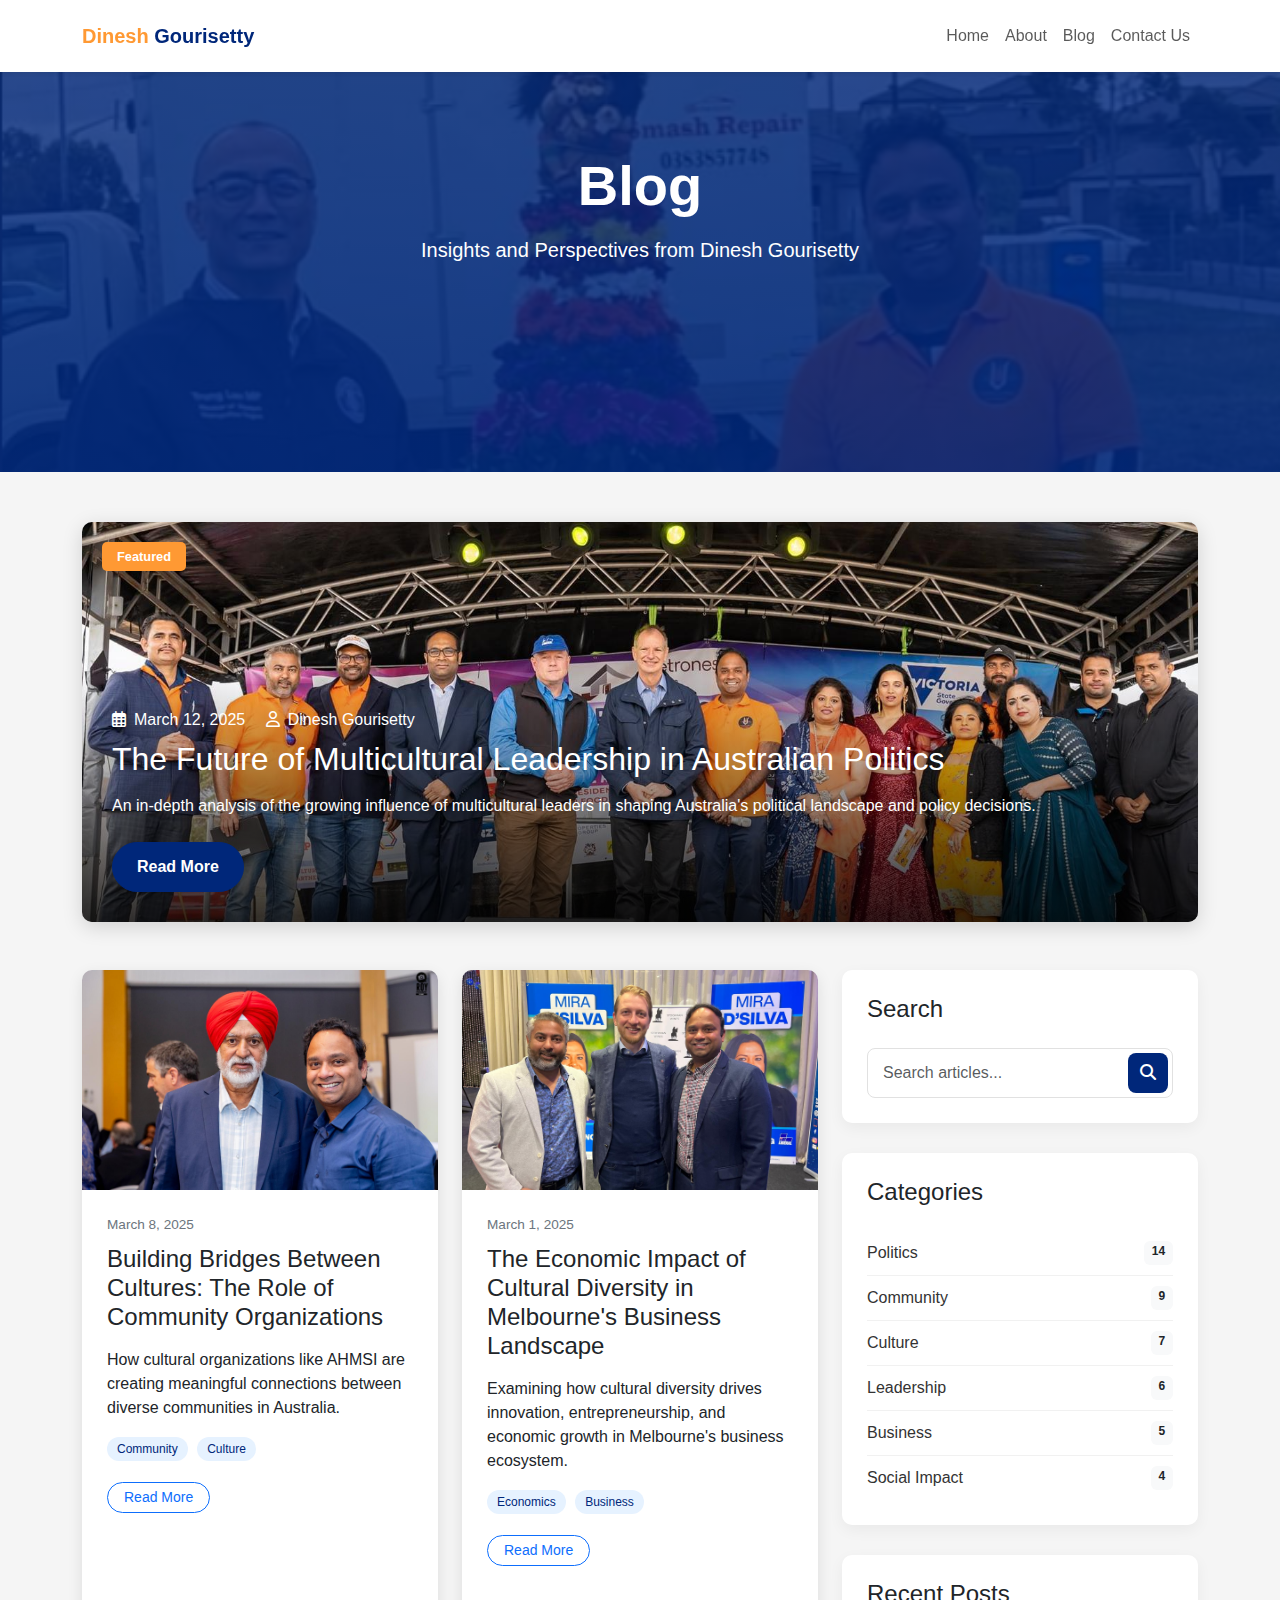
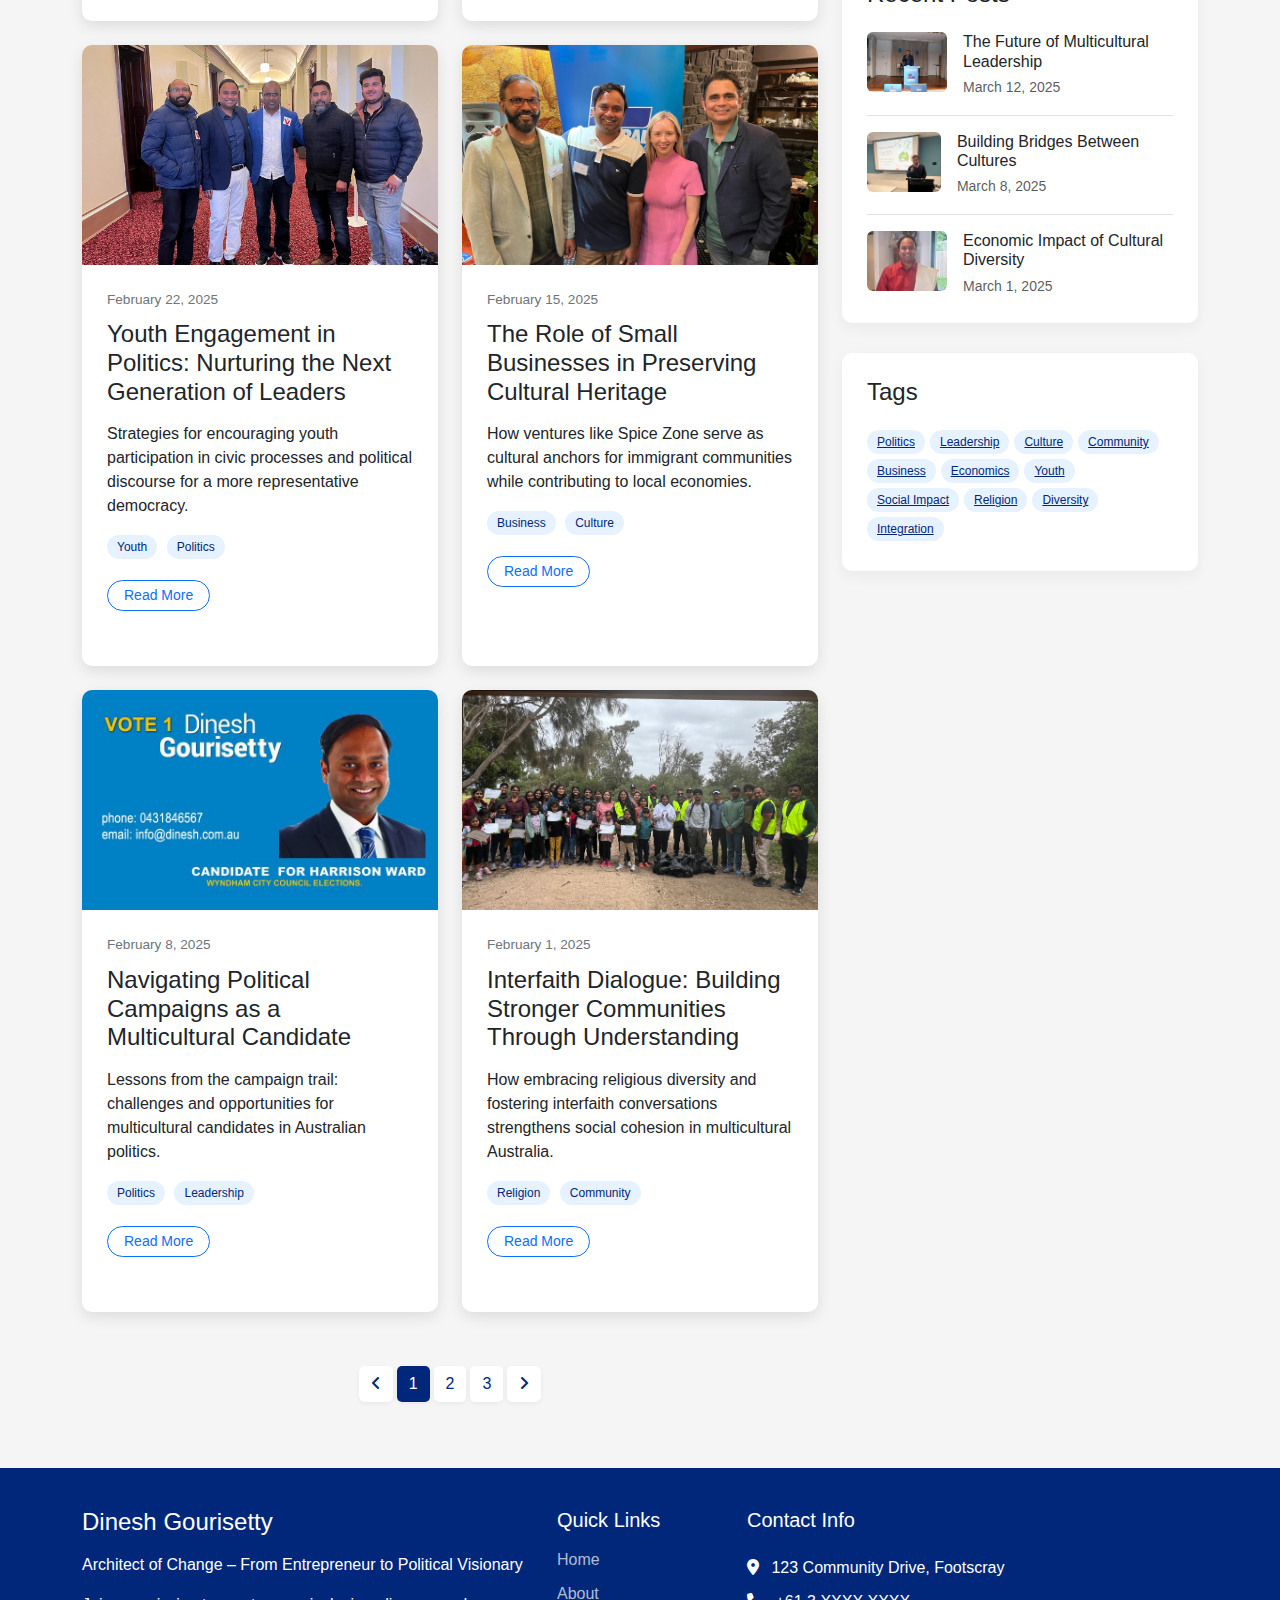
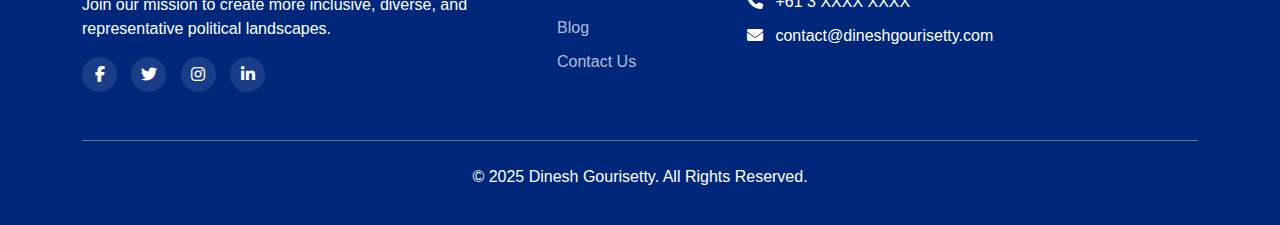
<file: blog.html>
<!DOCTYPE html>
<html lang="en">
<head>
    <meta charset="UTF-8">
    <meta name="viewport" content="width=device-width, initial-scale=1.0">
    <title>Blog - Dinesh Gourisetty</title>
    <link href="https://cdnjs.cloudflare.com/ajax/libs/bootstrap/5.3.0/css/bootstrap.min.css" rel="stylesheet">
    <link href="https://cdnjs.cloudflare.com/ajax/libs/font-awesome/6.4.0/css/all.min.css" rel="stylesheet">
    <link rel="stylesheet" href="css/styles.css">
</head>
<body>
    <!-- Navigation -->
    <nav class="navbar navbar-expand-lg navbar-light bg-white py-3 shadow-sm sticky-top">
        <div class="container">
            <a class="navbar-brand fw-bold" href="index.html">
                <span style="color: #ff9933;">Dinesh</span> <span style="color: #00277a;">Gourisetty</span>
            </a>
            <button class="navbar-toggler" type="button" data-bs-toggle="collapse" data-bs-target="#navbarNav">
                <span class="navbar-toggler-icon"></span>
            </button>
            <div class="collapse navbar-collapse" id="navbarNav">
                <ul class="navbar-nav ms-auto">
                    <li class="nav-item">
                        <a class="nav-link" href="index.html">Home</a>
                    </li>
                    <li class="nav-item">
                        <a class="nav-link" href="about-us.html">About</a>
                    </li>
                    <li class="nav-item">
                        <a class="nav-link" href="blog.html">Blog</a>
                    </li>
                    <li class="nav-item">
                        <a class="nav-link" href="contact-us.html">Contact Us</a>
                    </li>
                </ul>
            </div>
        </div>
    </nav>

    <!-- Hero Section -->
    <section class="blog-hero-section">
        <div class="container text-center">
            <h1 class="display-4 fw-bold mb-3">Blog</h1>
            <p class="lead mb-0">Insights and Perspectives from Dinesh Gourisetty</p>
        </div>
    </section>

    <!-- Featured Post -->
    <section class="container mb-5">
        <div class="blog-featured-post">
            <span class="blog-featured-badge">Featured</span>
            <img src="images/image20.jpg" alt="Featured Post" class="blog-featured-img">
            <div class="blog-featured-content">
                <div class="mb-2">
                    <span class="me-3"><i class="far fa-calendar-alt me-2"></i>March 12, 2025</span>
                    <span><i class="far fa-user me-2"></i>Dinesh Gourisetty</span>
                </div>
                <h2 class="mb-3">The Future of Multicultural Leadership in Australian Politics</h2>
                <p class="mb-4">An in-depth analysis of the growing influence of multicultural leaders in shaping Australia's political landscape and policy decisions.</p>
                <a href="blog-detail.html" class="btn btn-primary rounded-pill px-4">Read More</a>
            </div>
        </div>
    </section>

    <!-- Blog Listing Section -->
    <section class="container">
        <div class="row">
            <!-- Blog Posts -->
            <div class="col-lg-8">
                <div class="row">
                    <div class="col-md-6 mb-4">
                        <div class="blog-card">
                            <img src="images/image24.jpg" alt="Blog Post" class="blog-img">
                            <div class="blog-content">
                                <span class="blog-date">March 8, 2025</span>
                                <h4 class="mb-3">Building Bridges Between Cultures: The Role of Community Organizations</h4>
                                <p>How cultural organizations like AHMSI are creating meaningful connections between diverse communities in Australia.</p>
                                <div class="mb-3">
                                    <span class="blog-tag">Community</span>
                                    <span class="blog-tag">Culture</span>
                                </div>
                                <a href="blog-detail.html" class="btn btn-outline-primary btn-sm rounded-pill px-3">Read More</a>
                            </div>
                        </div>
                    </div>
                    <div class="col-md-6 mb-4">
                        <div class="blog-card">
                            <img src="images/image26.jpg" alt="Blog Post" class="blog-img">
                            <div class="blog-content">
                                <span class="blog-date">March 1, 2025</span>
                                <h4 class="mb-3">The Economic Impact of Cultural Diversity in Melbourne's Business Landscape</h4>
                                <p>Examining how cultural diversity drives innovation, entrepreneurship, and economic growth in Melbourne's business ecosystem.</p>
                                <div class="mb-3">
                                    <span class="blog-tag">Economics</span>
                                    <span class="blog-tag">Business</span>
                                </div>
                                <a href="blog-detail.html" class="btn btn-outline-primary btn-sm rounded-pill px-3">Read More</a>
                            </div>
                        </div>
                    </div>
                    <div class="col-md-6 mb-4">
                        <div class="blog-card">
                            <img src="images/image23.jpg" alt="Blog Post" class="blog-img">
                            <div class="blog-content">
                                <span class="blog-date">February 22, 2025</span>
                                <h4 class="mb-3">Youth Engagement in Politics: Nurturing the Next Generation of Leaders</h4>
                                <p>Strategies for encouraging youth participation in civic processes and political discourse for a more representative democracy.</p>
                                <div class="mb-3">
                                    <span class="blog-tag">Youth</span>
                                    <span class="blog-tag">Politics</span>
                                </div>
                                <a href="blog-detail.html" class="btn btn-outline-primary btn-sm rounded-pill px-3">Read More</a>
                            </div>
                        </div>
                    </div>
                    <div class="col-md-6 mb-4">
                        <div class="blog-card">
                            <img src="images/image22.jpg" alt="Blog Post" class="blog-img">
                            <div class="blog-content">
                                <span class="blog-date">February 15, 2025</span>
                                <h4 class="mb-3">The Role of Small Businesses in Preserving Cultural Heritage</h4>
                                <p>How ventures like Spice Zone serve as cultural anchors for immigrant communities while contributing to local economies.</p>
                                <div class="mb-3">
                                    <span class="blog-tag">Business</span>
                                    <span class="blog-tag">Culture</span>
                                </div>
                                <a href="blog-detail.html" class="btn btn-outline-primary btn-sm rounded-pill px-3">Read More</a>
                            </div>
                        </div>
                    </div>
                    <div class="col-md-6 mb-4">
                        <div class="blog-card">
                            <img src="images/image27.jpg" alt="Blog Post" class="blog-img">
                            <div class="blog-content">
                                <span class="blog-date">February 8, 2025</span>
                                <h4 class="mb-3">Navigating Political Campaigns as a Multicultural Candidate</h4>
                                <p>Lessons from the campaign trail: challenges and opportunities for multicultural candidates in Australian politics.</p>
                                <div class="mb-3">
                                    <span class="blog-tag">Politics</span>
                                    <span class="blog-tag">Leadership</span>
                                </div>
                                <a href="blog-detail.html" class="btn btn-outline-primary btn-sm rounded-pill px-3">Read More</a>
                            </div>
                        </div>
                    </div>
                    <div class="col-md-6 mb-4">
                        <div class="blog-card">
                            <img src="images/image25.png" alt="Blog Post" class="blog-img">
                            <div class="blog-content">
                                <span class="blog-date">February 1, 2025</span>
                                <h4 class="mb-3">Interfaith Dialogue: Building Stronger Communities Through Understanding</h4>
                                <p>How embracing religious diversity and fostering interfaith conversations strengthens social cohesion in multicultural Australia.</p>
                                <div class="mb-3">
                                    <span class="blog-tag">Religion</span>
                                    <span class="blog-tag">Community</span>
                                </div>
                                <a href="blog-detail.html" class="btn btn-outline-primary btn-sm rounded-pill px-3">Read More</a>
                            </div>
                        </div>
                    </div>
                </div>
                
                <!-- Pagination -->
                <nav aria-label="Page navigation">
                    <ul class="pagination blog-pagination justify-content-center">
                        <li class="page-item"><a class="page-link blog-page-link" href="#"><i class="fas fa-angle-left"></i></a></li>
                        <li class="page-item"><a class="page-link blog-page-link active" href="#">1</a></li>
                        <li class="page-item"><a class="page-link blog-page-link" href="#">2</a></li>
                        <li class="page-item"><a class="page-link blog-page-link" href="#">3</a></li>
                        <li class="page-item"><a class="page-link blog-page-link" href="#"><i class="fas fa-angle-right"></i></a></li>
                    </ul>
                </nav>
            </div>
            
            <!-- Sidebar -->
            <div class="col-lg-4">
                <!-- Search Box -->
                <div class="blog-category-box">
                    <h4 class="mb-4">Search</h4>
                    <form class="blog-search-form">
                        <input type="text" class="form-control blog-search-input" placeholder="Search articles...">
                        <button type="submit" class="blog-search-button"><i class="fas fa-search"></i></button>
                    </form>
                </div>
                
                <!-- Categories -->
                <div class="blog-category-box">
                    <h4 class="mb-4">Categories</h4>
                    <ul class="blog-category-list">
                        <li><a href="#">Politics <span class="badge bg-light text-dark">14</span></a></li>
                        <li><a href="#">Community <span class="badge bg-light text-dark">9</span></a></li>
                        <li><a href="#">Culture <span class="badge bg-light text-dark">7</span></a></li>
                        <li><a href="#">Leadership <span class="badge bg-light text-dark">6</span></a></li>
                        <li><a href="#">Business <span class="badge bg-light text-dark">5</span></a></li>
                        <li><a href="#">Social Impact <span class="badge bg-light text-dark">4</span></a></li>
                    </ul>
                </div>
                
                <!-- Recent Posts -->
                <div class="blog-category-box">
                    <h4 class="mb-4">Recent Posts</h4>
                    <div class="blog-recent-post d-flex mb-3 pb-3 border-bottom">
                        <img src="images/image17.jpg" alt="Recent Post" class="rounded me-3" style="width: 80px; height: 60px; object-fit: cover;">
                        <div>
                            <h6 class="mb-1"><a href="blog-detail.html" class="text-dark text-decoration-none">The Future of Multicultural Leadership</a></h6>
                            <small class="text-muted">March 12, 2025</small>
                        </div>
                    </div>
                    <div class="blog-recent-post d-flex mb-3 pb-3 border-bottom">
                        <img src="images/image15.png" alt="Recent Post" class="rounded me-3" style="width: 80px; height: 60px; object-fit: cover;">
                        <div>
                            <h6 class="mb-1"><a href="blog-detail.html" class="text-dark text-decoration-none">Building Bridges Between Cultures</a></h6>
                            <small class="text-muted">March 8, 2025</small>
                        </div>
                    </div>
                    <div class="blog-recent-post d-flex">
                        <img src="images/image8.jpg" alt="Recent Post" class="rounded me-3" style="width: 80px; height: 60px; object-fit: cover;">
                        <div>
                            <h6 class="mb-1"><a href="blog-detail.html" class="text-dark text-decoration-none">Economic Impact of Cultural Diversity</a></h6>
                            <small class="text-muted">March 1, 2025</small>
                        </div>
                    </div>
                </div>
                
                <!-- Tags -->
                <div class="blog-category-box">
                    <h4 class="mb-4">Tags</h4>
                    <div class="blog-tag-cloud">
                        <a href="#" class="blog-tag">Politics</a>
                        <a href="#" class="blog-tag">Leadership</a>
                        <a href="#" class="blog-tag">Culture</a>
                        <a href="#" class="blog-tag">Community</a>
                        <a href="#" class="blog-tag">Business</a>
                        <a href="#" class="blog-tag">Economics</a>
                        <a href="#" class="blog-tag">Youth</a>
                        <a href="#" class="blog-tag">Social Impact</a>
                        <a href="#" class="blog-tag">Religion</a>
                        <a href="#" class="blog-tag">Diversity</a>
                        <a href="#" class="blog-tag">Integration</a>
                    </div>
                </div>
            </div>
        </div>
    </section>

   <!-- Footer -->
   <footer class="about-footer">
    <div class="container">
        <div class="row">
            <div class="col-lg-5 mb-4">
                <h4 class="mb-3">Dinesh Gourisetty</h4>
                <p>Architect of Change – From Entrepreneur to Political Visionary</p>
                <p>Join our mission to create more inclusive, diverse, and representative political landscapes.</p>
                <div class="about-social-links mt-3">
                    <a href="https://instagram.com/dineshgourisetty"><i class="fab fa-facebook-f"></i></a>
                    <a href="https://facebook.com/DineshGourisetty"><i class="fab fa-twitter"></i></a>
                    <a href="https://twitter.com/thatsdinesh"><i class="fab fa-instagram"></i></a>
                    <a href="#"><i class="fab fa-linkedin-in"></i></a>
                </div>
            </div>
            <div class="col-md-4 col-lg-2 mb-4">
                <h5 class="mb-3">Quick Links</h5>
                <ul class="about-footer-links">
                    <li><a href="index.html">Home</a></li>
                    <li><a href="about-us.html">About</a></li>
                    <li><a href="blog.html">Blog</a></li>
                    <li><a href="contact-us.html">Contact Us</a></li>
                </ul>
            </div>
            
            <div class="col-lg-3">
                <h5 class="mb-4">Contact Info</h5>
                <ul class="home-footer-links">
                    <li><i class="fas fa-map-marker-alt me-2"></i> 123 Community Drive, Footscray</li>
                    <li><i class="fas fa-phone me-2"></i> +61 3 XXXX XXXX</li>
                    <li><i class="fas fa-envelope me-2"></i> contact@dineshgourisetty.com</li>
                </ul>
            </div>
        </div>
        <div class="text-center pt-4 mt-4 border-top border-secondary">
            <p>© 2025 Dinesh Gourisetty. All Rights Reserved.</p>
        </div>
    </div>
</footer>

<!-- Bootstrap JavaScript -->
<script src="https://cdnjs.cloudflare.com/ajax/libs/bootstrap/5.3.0/js/bootstrap.bundle.min.js"></script>
</body>
</html>
</file>
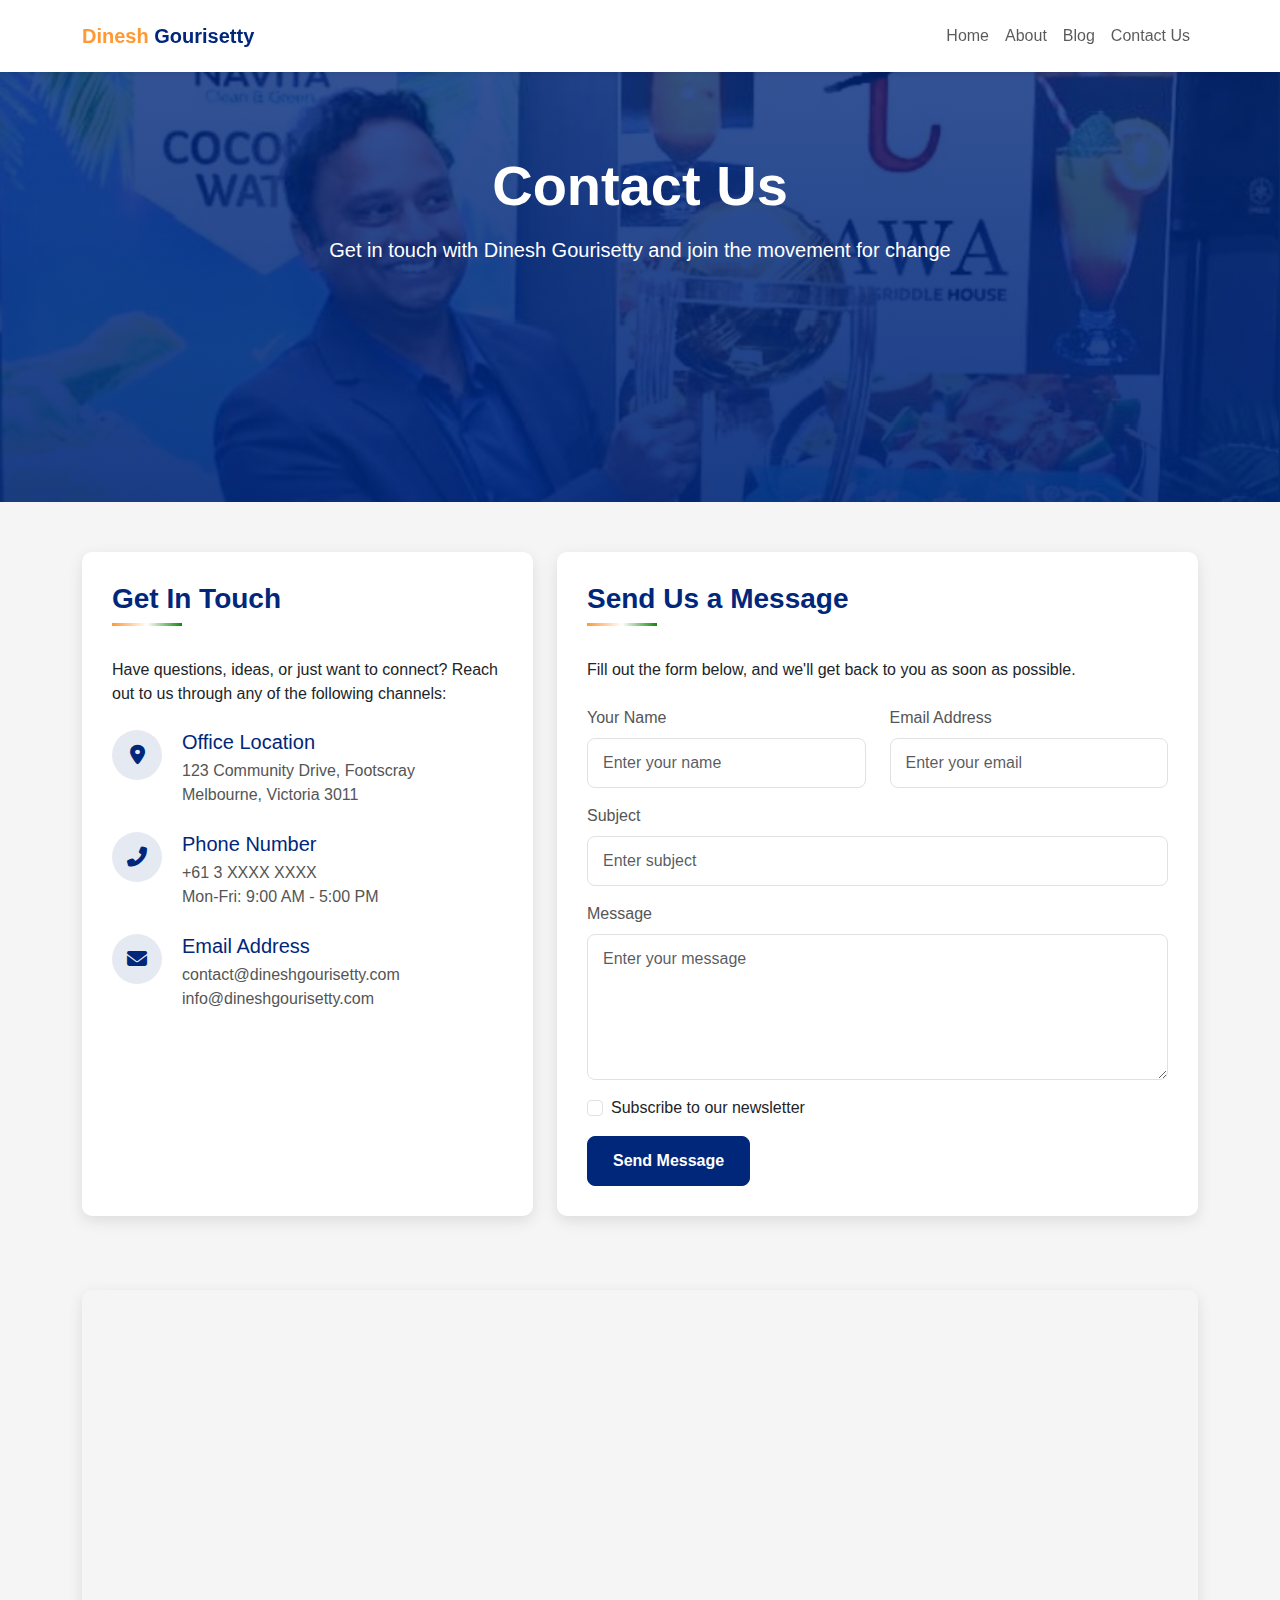
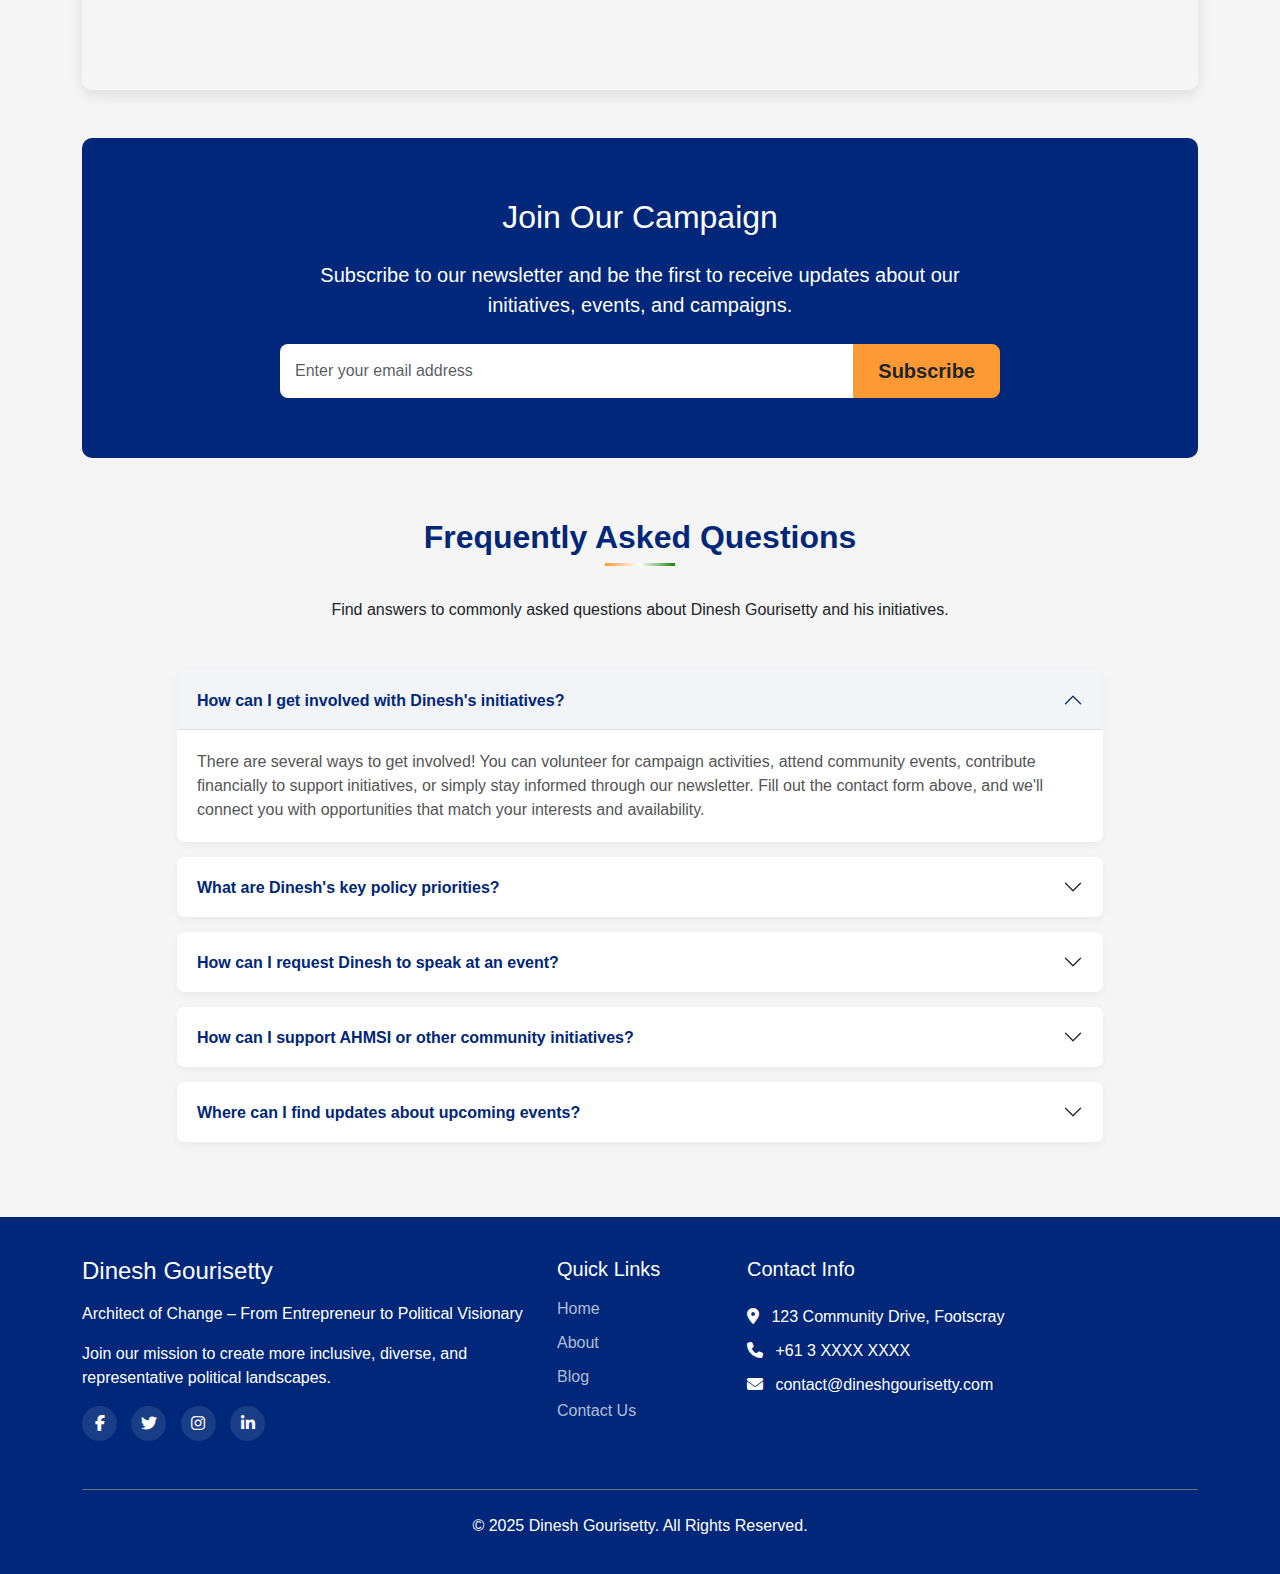
<file: contact-us.html>
<!DOCTYPE html>
<html lang="en">
<head>
    <meta charset="UTF-8">
    <meta name="viewport" content="width=device-width, initial-scale=1.0">
    <title>Contact Us - Dinesh Gourisetty</title>
    <link href="https://cdnjs.cloudflare.com/ajax/libs/bootstrap/5.3.0/css/bootstrap.min.css" rel="stylesheet">
    <link href="https://cdnjs.cloudflare.com/ajax/libs/font-awesome/6.4.0/css/all.min.css" rel="stylesheet">
   <link rel="stylesheet" href="css/styles.css">
</head>
<body>
    <!-- Navigation -->
    <nav class="navbar navbar-expand-lg navbar-light bg-white py-3 shadow-sm sticky-top">
        <div class="container">
            <a class="navbar-brand fw-bold" href="index.html">
                <span style="color: #ff9933;">Dinesh</span> <span style="color: #00277a;">Gourisetty</span>
            </a>
            <button class="navbar-toggler" type="button" data-bs-toggle="collapse" data-bs-target="#navbarNav">
                <span class="navbar-toggler-icon"></span>
            </button>
            <div class="collapse navbar-collapse" id="navbarNav">
                <ul class="navbar-nav ms-auto">
                    <li class="nav-item">
                        <a class="nav-link" href="index.html">Home</a>
                    </li>
                    <li class="nav-item">
                        <a class="nav-link" href="about-us.html">About</a>
                    </li>
                    <li class="nav-item">
                        <a class="nav-link" href="blog.html">Blog</a>
                    </li>
                    <li class="nav-item">
                        <a class="nav-link" href="contact-us.html">Contact Us</a>
                    </li>
                </ul>
            </div>
        </div>
    </nav>

    <!-- Hero Section -->
    <section class="hero-sectionc">
        <div class="container text-center">
            <h1 class="display-4 fw-bold mb-3">Contact Us</h1>
            <p class="lead mb-0">Get in touch with Dinesh Gourisetty and join the movement for change</p>
        </div>
    </section>

    <!-- Contact Section -->
    <section class="container mb-5">
        <div class="row">
            <!-- Contact Information -->
            <div class="col-lg-5 mb-4">
                <div class="contact-card h-100">
                    <div class="contact-card-body">
                        <h3 class="section-title">Get In Touch</h3>
                        <p class="mb-4">Have questions, ideas, or just want to connect? Reach out to us through any of the following channels:</p>
                        
                        <div class="contact-info-item">
                            <div class="contact-icon">
                                <i class="fas fa-map-marker-alt"></i>
                            </div>
                            <div class="contact-text">
                                <h5>Office Location</h5>
                                <p>123 Community Drive, Footscray</p>
                                <p>Melbourne, Victoria 3011</p>
                            </div>
                        </div>
                        
                        <div class="contact-info-item">
                            <div class="contact-icon">
                                <i class="fas fa-phone-alt"></i>
                            </div>
                            <div class="contact-text">
                                <h5>Phone Number</h5>
                                <p>+61 3 XXXX XXXX</p>
                                <p>Mon-Fri: 9:00 AM - 5:00 PM</p>
                            </div>
                        </div>
                        
                        <div class="contact-info-item">
                            <div class="contact-icon">
                                <i class="fas fa-envelope"></i>
                            </div>
                            <div class="contact-text">
                                <h5>Email Address</h5>
                                <p>contact@dineshgourisetty.com</p>
                                <p>info@dineshgourisetty.com</p>
                            </div>
                        </div>
                        
                        <div class="social-links">
                            <a href="https://instagram.com/dineshgourisetty" class="social-link">
                                <i class="fab fa-instagram"></i>
                            </a>
                            <a href="https://facebook.com/DineshGourisetty" class="social-link">
                                <i class="fab fa-facebook-f"></i>
                            </a>
                            <a href="https://twitter.com/thatsdinesh" class="social-link">
                                <i class="fab fa-twitter"></i>
                            </a>
                            <a href="#" class="social-link">
                                <i class="fab fa-linkedin-in"></i>
                            </a>
                        </div>
                    </div>
                </div>
            </div>
            
            <!-- Contact Form -->
            <div class="col-lg-7 mb-4">
                <div class="contact-card h-100">
                    <div class="contact-card-body">
                        <h3 class="section-title">Send Us a Message</h3>
                        <p class="mb-4">Fill out the form below, and we'll get back to you as soon as possible.</p>
                        
                        <form>
                            <div class="row">
                                <div class="col-md-6 mb-3">
                                    <label for="name" class="form-label">Your Name</label>
                                    <input type="text" class="form-control" id="name" placeholder="Enter your name">
                                </div>
                                <div class="col-md-6 mb-3">
                                    <label for="email" class="form-label">Email Address</label>
                                    <input type="email" class="form-control" id="email" placeholder="Enter your email">
                                </div>
                            </div>
                            
                            <div class="mb-3">
                                <label for="subject" class="form-label">Subject</label>
                                <input type="text" class="form-control" id="subject" placeholder="Enter subject">
                            </div>
                            
                            <div class="mb-3">
                                <label for="message" class="form-label">Message</label>
                                <textarea class="form-control" id="message" rows="5" placeholder="Enter your message"></textarea>
                            </div>
                            
                            <div class="mb-3 form-check">
                                <input type="checkbox" class="form-check-input" id="subscribe">
                                <label class="form-check-label" for="subscribe">Subscribe to our newsletter</label>
                            </div>
                            
                            <button type="submit" class="btn btn-primary">Send Message</button>
                        </form>
                    </div>
                </div>
            </div>
        </div>
    </section>

    <!-- Map Section -->
    <section class="container">
        <div class="map-container">
            <!-- Replace this with an actual map embed code -->
            <iframe src="https://www.google.com/maps/embed?pb=!1m18!1m12!1m3!1d805190.2370751451!2d144.39371865179794!3d-37.970725967453895!2m3!1f0!2f0!3f0!3m2!1i1024!2i768!4f13.1!3m3!1m2!1s0x6ad646b5d2ba4df7%3A0x4045675218ccd90!2sMelbourne%20VIC%2C%20Australia!5e0!3m2!1sen!2sin!4v1742207153566!5m2!1sen!2sin" width="100%" height="450" style="border:0;" allowfullscreen="" loading="lazy" referrerpolicy="no-referrer-when-downgrade"></iframe>
        </div>
    </section>
    
    <!-- Newsletter Section -->
    <section class="container" id="join">
        <div class="newsletter-section mt-5">
            <div class="container">
                <div class="row justify-content-center">
                    <div class="col-lg-8 text-center">
                        <h2 class="mb-4">Join Our Campaign</h2>
                        <p class="lead mb-4">Subscribe to our newsletter and be the first to receive updates about our initiatives, events, and campaigns.</p>
                        
                        <div class="newsletter-form">
                            <div class="input-group">
                                <input type="email" class="form-control" placeholder="Enter your email address">
                                <button class="btn btn-lg px-4" type="button">Subscribe</button>
                            </div>
                        </div>
                    </div>
                </div>
            </div>
        </div>
    </section>

    <!-- FAQ Section -->
    <section class="container faq-section">
        <h2 class="section-title text-center">Frequently Asked Questions</h2>
        <p class="text-center mb-5">Find answers to commonly asked questions about Dinesh Gourisetty and his initiatives.</p>
        
        <div class="row justify-content-center">
            <div class="col-lg-10">
                <div class="accordion" id="faqAccordion">
                    <div class="accordion-item">
                        <h2 class="accordion-header" id="faqOne">
                            <button class="accordion-button" type="button" data-bs-toggle="collapse" data-bs-target="#collapseOne" aria-expanded="true" aria-controls="collapseOne">
                                How can I get involved with Dinesh's initiatives?
                            </button>
                        </h2>
                        <div id="collapseOne" class="accordion-collapse collapse show" aria-labelledby="faqOne" data-bs-parent="#faqAccordion">
                            <div class="accordion-body">
                                There are several ways to get involved! You can volunteer for campaign activities, attend community events, contribute financially to support initiatives, or simply stay informed through our newsletter. Fill out the contact form above, and we'll connect you with opportunities that match your interests and availability.
                            </div>
                        </div>
                    </div>
                    
                    <div class="accordion-item">
                        <h2 class="accordion-header" id="faqTwo">
                            <button class="accordion-button collapsed" type="button" data-bs-toggle="collapse" data-bs-target="#collapseTwo" aria-expanded="false" aria-controls="collapseTwo">
                                What are Dinesh's key policy priorities?
                            </button>
                        </h2>
                        <div id="collapseTwo" class="accordion-collapse collapse" aria-labelledby="faqTwo" data-bs-parent="#faqAccordion">
                            <div class="accordion-body">
                                Dinesh focuses on several key areas including multicultural representation in politics, community development, economic opportunities for diverse communities, and cultural preservation initiatives. His approach integrates entrepreneurial insights with political advocacy to create inclusive spaces and drive meaningful social and political change.
                            </div>
                        </div>
                    </div>
                    
                    <div class="accordion-item">
                        <h2 class="accordion-header" id="faqThree">
                            <button class="accordion-button collapsed" type="button" data-bs-toggle="collapse" data-bs-target="#collapseThree" aria-expanded="false" aria-controls="collapseThree">
                                How can I request Dinesh to speak at an event?
                            </button>
                        </h2>
                        <div id="collapseThree" class="accordion-collapse collapse" aria-labelledby="faqThree" data-bs-parent="#faqAccordion">
                            <div class="accordion-body">
                                Dinesh is available for speaking engagements on topics related to multicultural leadership, political representation, entrepreneurship, and community building. To request his participation, please fill out the contact form above with details about your event, including the date, location, audience, and specific topic you'd like him to address.
                            </div>
                        </div>
                    </div>
                    
                    <div class="accordion-item">
                        <h2 class="accordion-header" id="faqFour">
                            <button class="accordion-button collapsed" type="button" data-bs-toggle="collapse" data-bs-target="#collapseFour" aria-expanded="false" aria-controls="collapseFour">
                                How can I support AHMSI or other community initiatives?
                            </button>
                        </h2>
                        <div id="collapseFour" class="accordion-collapse collapse" aria-labelledby="faqFour" data-bs-parent="#faqAccordion">
                            <div class="accordion-body">
                                Australia Hindu Mahasabha Inc (AHMSI) and other community initiatives welcome support in various forms, including volunteering, financial contributions, or participation in events. You can reach out directly through the contact information provided above or visit the specific organization's website for more detailed information on current programs and needs.
                            </div>
                        </div>
                    </div>
                    
                    <div class="accordion-item">
                        <h2 class="accordion-header" id="faqFive">
                            <button class="accordion-button collapsed" type="button" data-bs-toggle="collapse" data-bs-target="#collapseFive" aria-expanded="false" aria-controls="collapseFive">
                                Where can I find updates about upcoming events?
                            </button>
                        </h2>
                        <div id="collapseFive" class="accordion-collapse collapse" aria-labelledby="faqFive" data-bs-parent="#faqAccordion">
                            <div class="accordion-body">
                                Stay updated on upcoming events, initiatives, and news by following Dinesh on social media (@dineshgourisetty on Instagram, Dinesh Gourisetty on Facebook, and @thatsdinesh on Twitter), subscribing to our newsletter, or regularly checking the Events section of our website. We also send email notifications to our subscribers about major upcoming events.
                            </div>
                        </div>
                    </div>
                </div>
            </div>
        </div>
    </section>

    <!-- Footer -->
    <footer class="about-footer">
        <div class="container">
            <div class="row">
                <div class="col-lg-5 mb-4">
                    <h4 class="mb-3">Dinesh Gourisetty</h4>
                    <p>Architect of Change – From Entrepreneur to Political Visionary</p>
                    <p>Join our mission to create more inclusive, diverse, and representative political landscapes.</p>
                    <div class="about-social-links mt-3">
                        <a href="https://instagram.com/dineshgourisetty"><i class="fab fa-facebook-f"></i></a>
                        <a href="https://facebook.com/DineshGourisetty"><i class="fab fa-twitter"></i></a>
                        <a href="https://twitter.com/thatsdinesh"><i class="fab fa-instagram"></i></a>
                        <a href="#"><i class="fab fa-linkedin-in"></i></a>
                    </div>
                </div>
                <div class="col-md-4 col-lg-2 mb-4">
                    <h5 class="mb-3">Quick Links</h5>
                    <ul class="about-footer-links">
                        <li><a href="index.html">Home</a></li>
                        <li><a href="about-us.html">About</a></li>
                        <li><a href="blog.html">Blog</a></li>
                        <li><a href="contact-us.html">Contact Us</a></li>
                    </ul>
                </div>
                
                <div class="col-lg-3">
                    <h5 class="mb-4">Contact Info</h5>
                    <ul class="home-footer-links">
                        <li><i class="fas fa-map-marker-alt me-2"></i> 123 Community Drive, Footscray</li>
                        <li><i class="fas fa-phone me-2"></i> +61 3 XXXX XXXX</li>
                        <li><i class="fas fa-envelope me-2"></i> contact@dineshgourisetty.com</li>
                    </ul>
                </div>
            </div>
            <div class="text-center pt-4 mt-4 border-top border-secondary">
                <p>© 2025 Dinesh Gourisetty. All Rights Reserved.</p>
            </div>
        </div>
    </footer>

    <!-- Bootstrap JavaScript -->
    <script src="https://cdnjs.cloudflare.com/ajax/libs/bootstrap/5.3.0/js/bootstrap.bundle.min.js"></script>
</body>
</html>
</file>
<file: css/styles.css>
body {
    font-family: 'Segoe UI', Tahoma, Geneva, Verdana, sans-serif;
    background-color: whitesmoke;
}

.home-hero-section {
    background: linear-gradient(rgba(97, 115, 121, 0.263),rgba(65, 11, 296, 0.8)), url(../images/image17.jpg) center / cover no-repeat;
    width: 100%;
    height: 500px;
    color: white;
    padding: 100px 0;
    margin-bottom: 50px;
    background-size: cover;
    background-position: center;

}

.home-section-title {
    position: relative;
    margin-bottom: 2rem;
    font-weight: 700;
    color: #00277a;
    padding-bottom: 10px;
}

.home-section-title::after {
    content: '';
    position: absolute;
    left: 0;
    bottom: 0;
    width: 70px;
    height: 3px;
    background: linear-gradient(to right, #ff9933, #ffffff, #138808);
}

.home-section-title.text-center::after {
    left: 50%;
    transform: translateX(-50%);
}

.home-section-title.text-white {
    color: white;
}

.home-journey-card {
    background: white;
    border-radius: 10px;
    overflow: hidden;
    box-shadow: 0 5px 15px rgba(0, 0, 0, 0.1);
    margin-bottom: 30px;
    height: 100%;
}

.home-journey-header {
    background-color: #00277a;
    color: white;
    padding: 20px;
}

.home-journey-content {
    padding: 20px;
}

.home-journey-item {
    margin-bottom: 10px;
    position: relative;
    padding-left: 20px;
}

.home-journey-item:before {
    content: '•';
    position: absolute;
    left: 0;
    color: #ff9933;
}

.home-cultural-card {
    background: white;
    border-radius: 10px;
    box-shadow: 0 5px 15px rgba(0, 0, 0, 0.1);
    margin-bottom: 30px;
    overflow: hidden;
    height: 100%;
}

.home-cultural-img {
    height: 340px;
    width: 100%;
    object-fit: cover;
}

.home-cultural-content {
    padding: 20px;
}

.home-vision-section {
    background: linear-gradient(135deg, rgba(163, 9, 255, 0.8) 0%, rgba(128, 83, 214, -0.1) 100%), url(../images/image33.jpg) center / cover no-repeat;
    backdrop-filter: blur(10px);
    color: white;
    padding: 70px 0;
    margin: 50px 0;
    height: auto;
}



.home-vision-card {
    background: rgba(255, 255, 255, 0.1);
    border-radius: 10px;
    padding: 20px;
    height: 100%;
    border: 1px solid rgba(255, 255, 255, 0.2);
    backdrop-filter: blur(5px);
}

.home-blog-card {
    border-radius: 10px;
    overflow: hidden;
    box-shadow: 0 5px 15px rgba(0, 0, 0, 0.1);
    margin-bottom: 30px;
    transition: transform 0.3s ease;
    height: 100%;
}

.home-blog-card:hover {
    transform: translateY(-5px);
}

.home-blog-img {
    height: 330px;
    width: 100%;
    object-fit: cover;
}

.home-blog-content {
    padding: 20px;
}

.home-blog-date {
    font-size: 0.85rem;
    color: #6c757d;
    margin-bottom: 10px;
    display: block;
}

.home-blog-tag {
    display: inline-block;
    background-color: #e6f2ff;
    color: #00277a;
    padding: 3px 10px;
    border-radius: 30px;
    font-size: 0.75rem;
    margin-right: 5px;
}

.home-footer {
    background-color: #00277a;
    color: white;
    padding: 40px 0 20px;
    margin-top: 50px;
}

.home-footer-links {
    list-style: none;
    padding: 0;
}

.home-footer-links li {
    margin-bottom: 10px;
}

.home-footer-links a {
    color: rgba(255, 255, 255, 0.7);
    text-decoration: none;
}

.home-social-links a {
    display: inline-block;
    width: 35px;
    height: 35px;
    background-color: rgba(255, 255, 255, 0.1);
    border-radius: 50%;
    text-align: center;
    line-height: 35px;
    color: white;
    margin-right: 10px;
}

.home-about-image-container {
    position: relative;
    border-radius: 10px;
    overflow: hidden;
    box-shadow: 0 5px 15px rgba(0, 0, 0, 0.1);
}

.home-about-image {
    width: 100%;
    height: 350px;
    object-fit: cover;
}

/* about */

.about-hero-section {
    background: linear-gradient(rgba(0, 39, 122, 0.8), rgba(0, 39, 122, 0.9)), url('../images/image15.png') center/cover no-repeat;
    width: 100%;
    height: 400px;
    color: white;
    padding: 80px 0;
    margin-bottom: 50px;
}

.about-section-title {
    position: relative;
    margin-bottom: 2rem;
    font-weight: 700;
    color: #00277a;
    padding-bottom: 10px;
}

.about-section-title::after {
    content: '';
    position: absolute;
    left: 0;
    bottom: 0;
    width: 70px;
    height: 3px;
    background: linear-gradient(to right, #ff9933, #ffffff, #138808);
}

.about-section-title.text-center::after {
    left: 50%;
    transform: translateX(-50%);
}

.about-section-title.text-white {
    color: white;
}

.about-card {
    border-radius: 10px;
    overflow: hidden;
    box-shadow: 0 5px 15px rgba(0, 0, 0, 0.1);
    margin-bottom: 30px;
    background-color: white;
    height: 100%;
}

.about-card-content {
    padding: 30px;
}

.about-list-item {
    position: relative;
    padding-left: 25px;
    margin-bottom: 10px;
}

.about-list-item:before {
    content: '•';
    position: absolute;
    left: 0;
    color: #ff9933;
    font-size: 1.2rem;
}

.about-quote-section {
    background-color: #f8f9fa;
    padding: 60px 0;
    margin: 50px 0;
    position: relative;
}

.about-quote-section::before {
    content: '"';
    position: absolute;
    top: 20px;
    left: 50px;
    font-size: 120px;
    color: rgba(0, 39, 122, 0.1);
    font-family: Georgia, serif;
}

.about-social-link {
    display: inline-flex;
    align-items: center;
    margin-right: 20px;
    margin-bottom: 15px;
    text-decoration: none;
    color: #00277a;
    font-weight: 600;
}

.about-social-icon {
    width: 40px;
    height: 40px;
    background-color: #00277a;
    border-radius: 50%;
    display: flex;
    align-items: center;
    justify-content: center;
    margin-right: 10px;
    color: white;
}

.about-timeline {
    position: relative;
    max-width: 1200px;
    margin: 0 auto;
}

.about-timeline::after {
    content: '';
    position: absolute;
    width: 3px;
    background-color: #ff9933;
    top: 0;
    bottom: 0;
    left: 50%;
    margin-left: -1.5px;
}

.about-timeline-container {
    padding: 10px 40px;
    position: relative;
    background-color: inherit;
    width: 50%;
}

.about-timeline-container::after {
    content: '';
    position: absolute;
    width: 20px;
    height: 20px;
    right: -10px;
    background-color: white;
    border: 3px solid #ff9933;
    top: 15px;
    border-radius: 50%;
    z-index: 1;
}

.about-left {
    left: 0;
}

.about-right {
    left: 50%;
}

.about-left::before {
    content: " ";
    height: 0;
    position: absolute;
    top: 22px;
    width: 0;
    z-index: 1;
    right: 30px;
    border: medium solid #f8f9fa;
    border-width: 10px 0 10px 10px;
    border-color: transparent transparent transparent #f8f9fa;
}

.about-right::before {
    content: " ";
    height: 0;
    position: absolute;
    top: 22px;
    width: 0;
    z-index: 1;
    left: 30px;
    border: medium solid #f8f9fa;
    border-width: 10px 10px 10px 0;
    border-color: transparent #f8f9fa transparent transparent;
}

.about-right::after {
    left: -10px;
}

.about-timeline-content {
    padding: 20px 30px;
    background-color: #f8f9fa;
    position: relative;
    border-radius: 10px;
    box-shadow: 0 5px 15px rgba(0, 0, 0, 0.05);
}

.about-timeline-year {
    display: inline-block;
    padding: 5px 15px;
    background-color: #00277a;
    color: white;
    border-radius: 20px;
    font-weight: 600;
    margin-bottom: 10px;
}

.about-cta-section {
    background: linear-gradient(rgba(0, 39, 122, 0.9), rgba(0, 39, 122, 0.9)), url('../images/image15.png') center/cover no-repeat;
    color: white;
    padding: 70px 0;
    text-align: center;
}

.about-profile-image {
    border-radius: 10px;
    box-shadow: 0 10px 30px rgba(0, 0, 0, 0.1);
    width: 100%;
}

.about-footer {
    background-color: #00277a;
    color: white;
    padding: 40px 0 20px;
    margin-top: 50px;
}

.about-footer-links {
    list-style: none;
    padding: 0;
}

.about-footer-links li {
    margin-bottom: 10px;
}

.about-footer-links a {
    color: rgba(255, 255, 255, 0.7);
    text-decoration: none;
}

.about-social-links a {
    display: inline-block;
    width: 35px;
    height: 35px;
    background-color: rgba(255, 255, 255, 0.1);
    border-radius: 50%;
    text-align: center;
    line-height: 35px;
    color: white;
    margin-right: 10px;
}

@media screen and (max-width: 768px) {
    .about-timeline::after {
        left: 31px;
    }
    
    .about-timeline-container {
        width: 100%;
        padding-left: 70px;
        padding-right: 25px;
    }
    
    .about-timeline-container::before {
        left: 60px;
        border: medium solid #f8f9fa;
        border-width: 10px 10px 10px 0;
        border-color: transparent #f8f9fa transparent transparent;
    }
    
    .about-left::after, .about-right::after {
        left: 22px;
    }
    
    .about-right {
        left: 0%;
    }
}

/* blog */

.blog-hero-section {
    background: linear-gradient(rgba(0, 39, 122, 0.8), rgba(0, 39, 122, 0.9)), url('../images/image21.png') center/cover no-repeat;
    width: 100%;
    height: 400px;
    color: white;
    padding: 80px 0;
    margin-bottom: 50px;
}

.blog-section-title {
    position: relative;
    margin-bottom: 2rem;
    font-weight: 700;
    color: #00277a;
    padding-bottom: 10px;
}

.blog-section-title::after {
    content: '';
    position: absolute;
    left: 0;
    bottom: 0;
    width: 70px;
    height: 3px;
    background: linear-gradient(to right, #ff9933, #ffffff, #138808);
}

.blog-section-title.text-center::after {
    left: 50%;
    transform: translateX(-50%);
}

.blog-card {
    border-radius: 10px;
    overflow: hidden;
    box-shadow: 0 5px 15px rgba(0, 0, 0, 0.1);
    margin-bottom: 30px;
    transition: transform 0.3s ease;
    height: 100%;
    background-color: white;
}

.blog-card:hover {
    transform: translateY(-5px);
}

.blog-img {
    height: 220px;
    width: 100%;
    object-fit: cover;
}

.blog-content {
    padding: 25px;
}

.blog-date {
    font-size: 0.85rem;
    color: #6c757d;
    margin-bottom: 10px;
    display: block;
}

.blog-tag {
    display: inline-block;
    background-color: #e6f2ff;
    color: #00277a;
    padding: 3px 10px;
    border-radius: 30px;
    font-size: 0.75rem;
    margin-right: 5px;
    margin-bottom: 5px;
}

.blog-search-form {
    position: relative;
}

.blog-search-input {
    height: 50px;
    border-radius: 10px;
    padding-left: 20px;
    padding-right: 50px;
    border: 1px solid #e1e1e1;
}

.blog-search-button {
    position: absolute;
    right: 5px;
    top: 5px;
    height: 40px;
    width: 40px;
    border-radius: 8px;
    background-color: #00277a;
    border: none;
    color: white;
}

.blog-category-box {
    background-color: white;
    border-radius: 10px;
    box-shadow: 0 5px 15px rgba(0, 0, 0, 0.05);
    padding: 25px;
    margin-bottom: 30px;
}

.blog-category-list {
    list-style: none;
    padding: 0;
    margin: 0;
}

.blog-category-list li {
    border-bottom: 1px solid #f1f1f1;
    padding: 10px 0;
}

.blog-category-list li:last-child {
    border-bottom: none;
}

.blog-category-list a {
    color: #333;
    text-decoration: none;
    display: flex;
    justify-content: space-between;
    transition: all 0.3s ease;
}

.blog-category-list a:hover {
    color: #ff9933;
    padding-left: 5px;
}

.blog-tag-cloud {
    display: flex;
    flex-wrap: wrap;
}

.blog-pagination {
    margin-top: 30px;
}

.blog-page-link {
    color: #00277a;
    border-radius: 5px;
    margin: 0 5px;
    border: none;
    box-shadow: 0 2px 5px rgba(0, 0, 0, 0.05);
}

.blog-page-link.active, .blog-page-link:hover {
    background-color: #00277a;
    color: white;
}

.blog-featured-post {
    border-radius: 10px;
    overflow: hidden;
    box-shadow: 0 5px 20px rgba(0, 0, 0, 0.15);
    margin-bottom: 40px;
    position: relative;
}

.blog-featured-img {
    height: 400px;
    width: 100%;
    object-fit: cover;
}

.blog-featured-content {
    position: absolute;
    bottom: 0;
    left: 0;
    right: 0;
    padding: 30px;
    background: linear-gradient(to top, rgba(0, 0, 0, 0.8), transparent);
    color: white;
}

.blog-featured-badge {
    position: absolute;
    top: 20px;
    left: 20px;
    background-color: #ff9933;
    color: white;
    padding: 5px 15px;
    border-radius: 5px;
    font-weight: 600;
    font-size: 0.8rem;
}

.blog-footer {
    background-color: #00277a;
    color: white;
    padding: 40px 0 20px;
    margin-top: 50px;
}

.blog-footer-links {
    list-style: none;
    padding: 0;
}

.blog-footer-links li {
    margin-bottom: 10px;
}

.blog-footer-links a {
    color: rgba(255, 255, 255, 0.7);
    text-decoration: none;
}

.blog-social-links a {
    display: inline-block;
    width: 35px;
    height: 35px;
    background-color: rgba(255, 255, 255, 0.1);
    border-radius: 50%;
    text-align: center;
    line-height: 35px;
    color: white;
    margin-right: 10px;
}

/* blog details */

.hero-section {
    position: relative;
    height: 500px;
    margin-bottom: 0;
}

.hero-img {
    width: 100%;
    height: 100%;
    object-fit: cover;
}

.hero-overlay {
    position: absolute;
    top: 0;
    left: 0;
    right: 0;
    bottom: 0;
    background: linear-gradient(rgba(0, 0, 0, 0.3), rgba(0, 0, 0, 0.7));
    display: flex;
    flex-direction: column;
    justify-content: flex-end;
    padding: 40px 0;
}

.blog-details-meta {
    background-color: white;
    border-radius: 10px 10px 0 0;
    padding: 20px 30px;
    margin-top: -40px;
    position: relative;
    z-index: 10;
    box-shadow: 0 -5px 15px rgba(0, 0, 0, 0.05);
}

.author-img {
    width: 60px;
    height: 60px;
    border-radius: 50%;
    object-fit: cover;
    border: 3px solid white;
}

.blog-details-tag {
    display: inline-block;
    background-color: #e6f2ff;
    color: #00277a;
    padding: 3px 10px;
    border-radius: 30px;
    font-size: 0.75rem;
    margin-right: 5px;
    margin-bottom: 5px;
}

.blog-details-content {
    background-color: white;
    padding: 40px 30px;
    margin-bottom: 40px;
    box-shadow: 0 5px 15px rgba(0, 0, 0, 0.05);
}

.blog-details-content p {
    font-size: 1.05rem;
    line-height: 1.8;
    margin-bottom: 1.5rem;
    color: #444;
}

.blog-details-content h2 {
    color: #00277a;
    margin-top: 2rem;
    margin-bottom: 1.5rem;
    font-weight: 700;
}

.blog-details-content h3 {
    color: #00277a;
    margin-top: 1.8rem;
    margin-bottom: 1.2rem;
    font-weight: 600;
}

.blog-details-content img {
    border-radius: 10px;
    margin: 30px 0;
    box-shadow: 0 5px 15px rgba(0, 0, 0, 0.1);
}

blockquote {
    border-left: 4px solid #ff9933;
    padding-left: 20px;
    font-style: italic;
    color: #555;
    margin: 30px 0;
}

.sidebar-card {
    border-radius: 10px;
    padding: 25px;
    box-shadow: 0 5px 15px rgba(0, 0, 0, 0.05);
    margin-bottom: 30px;
    background-color: white;
}

.sidebar-title {
    position: relative;
    margin-bottom: 20px;
    padding-bottom: 10px;
    font-weight: 600;
    color: #00277a;
}

.sidebar-title::after {
    content: '';
    position: absolute;
    left: 0;
    bottom: 0;
    width: 50px;
    height: 2px;
    background-color: #ff9933;
}

.popular-post {
    display: flex;
    margin-bottom: 15px;
    align-items: center;
}

.popular-post:last-child {
    margin-bottom: 0;
}

.popular-post-img {
    width: 80px;
    height: 60px;
    object-fit: cover;
    border-radius: 5px;
    margin-right: 15px;
}

.popular-post-title {
    font-size: 0.9rem;
    margin: 0;
    line-height: 1.4;
}

.popular-post-date {
    font-size: 0.75rem;
    color: #6c757d;
}

.share-buttons {
    display: flex;
    gap: 10px;
}

.share-btn {
    width: 40px;
    height: 40px;
    border-radius: 50%;
    display: flex;
    align-items: center;
    justify-content: center;
    color: white;
    text-decoration: none;
    transition: transform 0.3s;
}

.share-btn:hover {
    transform: translateY(-3px);
    color: white;
}

.facebook {
    background-color: #3b5998;
}

.twitter {
    background-color: #1da1f2;
}

.linkedin {
    background-color: #0077b5;
}

.whatsapp {
    background-color: #25d366;
}

.post-nav {
    display: flex;
    justify-content: space-between;
    margin-top: 40px;
    border-top: 1px solid #eee;
    padding-top: 30px;
}

.post-nav-link {
    display: flex;
    align-items: center;
    text-decoration: none;
    color: #444;
    max-width: 48%;
    padding: 15px;
    border-radius: 10px;
    background-color: white;
    box-shadow: 0 3px 10px rgba(0, 0, 0, 0.05);
    transition: transform 0.3s;
}

.post-nav-link:hover {
    transform: translateY(-3px);
}

.post-nav-text {
    flex: 1;
}

.post-nav-label {
    font-size: 0.8rem;
    color: #6c757d;
    margin-bottom: 5px;
}

.post-nav-title {
    font-weight: 600;
    color: #00277a;
}

.comments-section {
    background-color: white;
    border-radius: 10px;
    padding: 30px;
    margin-bottom: 40px;
    box-shadow: 0 5px 15px rgba(0, 0, 0, 0.05);
}

.comment {
    border-bottom: 1px solid #f0f0f0;
    padding: 20px 0;
}

.comment:last-child {
    border-bottom: none;
}

.comment-author {
    display: flex;
    align-items: center;
    margin-bottom: 10px;
}

.comment-avatar {
    width: 50px;
    height: 50px;
    border-radius: 50%;
    margin-right: 15px;
}

.comment-meta {
    display: flex;
    justify-content: space-between;
    margin-bottom: 10px;
}

.comment-name {
    font-weight: 600;
    margin-bottom: 5px;
}

.comment-date {
    font-size: 0.8rem;
    color: #6c757d;
}

.comment-body {
    color: #444;
    line-height: 1.6;
}

.comment-form {
    margin-top: 30px;
}

.footer {
    background-color: #00277a;
    color: white;
    padding: 40px 0 20px;
    margin-top: 50px;
}

.footer-links {
    list-style: none;
    padding: 0;
}

.footer-links li {
    margin-bottom: 10px;
}

.footer-links a {
    color: rgba(255, 255, 255, 0.7);
    text-decoration: none;
}

.social-links a {
    display: inline-block;
    width: 35px;
    height: 35px;
    background-color: rgba(255, 255, 255, 0.1);
    border-radius: 50%;
    text-align: center;
    line-height: 35px;
    color: white;
    margin-right: 10px;
}

/* contact */ 


.hero-sectionc {
    background: linear-gradient(rgba(0, 39, 122, 0.8), rgba(0, 39, 122, 0.9)), url('../images/image19.png') center/cover no-repeat;
    width: 100%;
    height: 430px;
    color: white;
    padding: 80px 0;
    margin-bottom: 50px;
}

.section-title {
    position: relative;
    margin-bottom: 2rem;
    font-weight: 700;
    color: #00277a;
    padding-bottom: 10px;
}

.section-title::after {
    content: '';
    position: absolute;
    left: 0;
    bottom: 0;
    width: 70px;
    height: 3px;
    background: linear-gradient(to right, #ff9933, #ffffff, #138808);
}

.section-title.text-center::after {
    left: 50%;
    transform: translateX(-50%);
}

.contact-card {
    background-color: white;
    border-radius: 10px;
    overflow: hidden;
    box-shadow: 0 5px 15px rgba(0, 0, 0, 0.1);
    height: 100%;
}

.contact-card-body {
    padding: 30px;
}

.contact-info-item {
    display: flex;
    margin-bottom: 25px;
}

.contact-icon {
    width: 50px;
    height: 50px;
    background-color: rgba(0, 39, 122, 0.1);
    color: #00277a;
    border-radius: 50%;
    display: flex;
    align-items: center;
    justify-content: center;
    font-size: 20px;
    margin-right: 20px;
    flex-shrink: 0;
}

.contact-text h5 {
    margin-bottom: 5px;
    color: #00277a;
}

.contact-text p {
    margin-bottom: 0;
    color: #555;
}

.social-links {
    display: flex;
    margin-top: 30px;
}

.social-link {
    width: 40px;
    height: 40px;
    background-color: #00277a;
    color: white;
    border-radius: 50%;
    display: flex;
    align-items: center;
    justify-content: center;
    margin-right: 10px;
    transition: transform 0.3s, background-color 0.3s;
}

.social-link:hover {
    transform: translateY(-3px);
    background-color: #ff9933;
}

.form-control {
    padding: 12px 15px;
    border: 1px solid #e1e1e1;
    border-radius: 8px;
}

.form-control:focus {
    box-shadow: none;
    border-color: #00277a;
}

.form-label {
    color: #555;
    font-weight: 500;
}

.btn-primary {
    background-color: #00277a;
    border-color: #00277a;
    padding: 12px 25px;
    border-radius: 8px;
    font-weight: 600;
    transition: background-color 0.3s;
}

.btn-primary:hover {
    background-color: #001c5e;
    border-color: #001c5e;
}

.map-container {
    width: 100%;
    height: 400px;
    border-radius: 10px;
    overflow: hidden;
    box-shadow: 0 5px 15px rgba(0, 0, 0, 0.1);
    margin-top: 50px;
}

.faq-section {
    margin-top: 60px;
    margin-bottom: 60px;
}

.accordion-item {
    border: none;
    margin-bottom: 15px;
    border-radius: 8px;
    overflow: hidden;
    box-shadow: 0 3px 10px rgba(0, 0, 0, 0.05);
}

.accordion-button {
    padding: 20px;
    font-weight: 600;
    color: #00277a;
    background-color: white;
}

.accordion-button:not(.collapsed) {
    color: #00277a;
    background-color: rgba(0, 39, 122, 0.05);
}

.accordion-button:focus {
    box-shadow: none;
    border-color: transparent;
}

.accordion-body {
    padding: 20px;
    color: #555;
}

.newsletter-section {
    background-color: #00277a;
    color: white;
    padding: 60px 0;
    border-radius: 10px;
    margin-bottom: 60px;
}

.newsletter-form .form-control {
    height: 54px;
    border-radius: 8px 0 0 8px;
    border: none;
}

.newsletter-form .btn {
    border-radius: 0 8px 8px 0;
    background-color: #ff9933;
    border-color: #ff9933;
    font-weight: 600;
}

.footer {
    background-color: #00277a;
    color: white;
    padding: 40px 0 20px;
}

.footer-links {
    list-style: none;
    padding: 0;
}

.footer-links li {
    margin-bottom: 10px;
}

.footer-links a {
    color: rgba(255, 255, 255, 0.7);
    text-decoration: none;
}

.footer-social a {
    display: inline-block;
    width: 35px;
    height: 35px;
    background-color: rgba(255, 255, 255, 0.1);
    border-radius: 50%;
    text-align: center;
    line-height: 35px;
    color: white;
    margin-right: 10px;
    transition: background-color 0.3s;
}

.footer-social a:hover {
    background-color: #ff9933;
}
</file>
